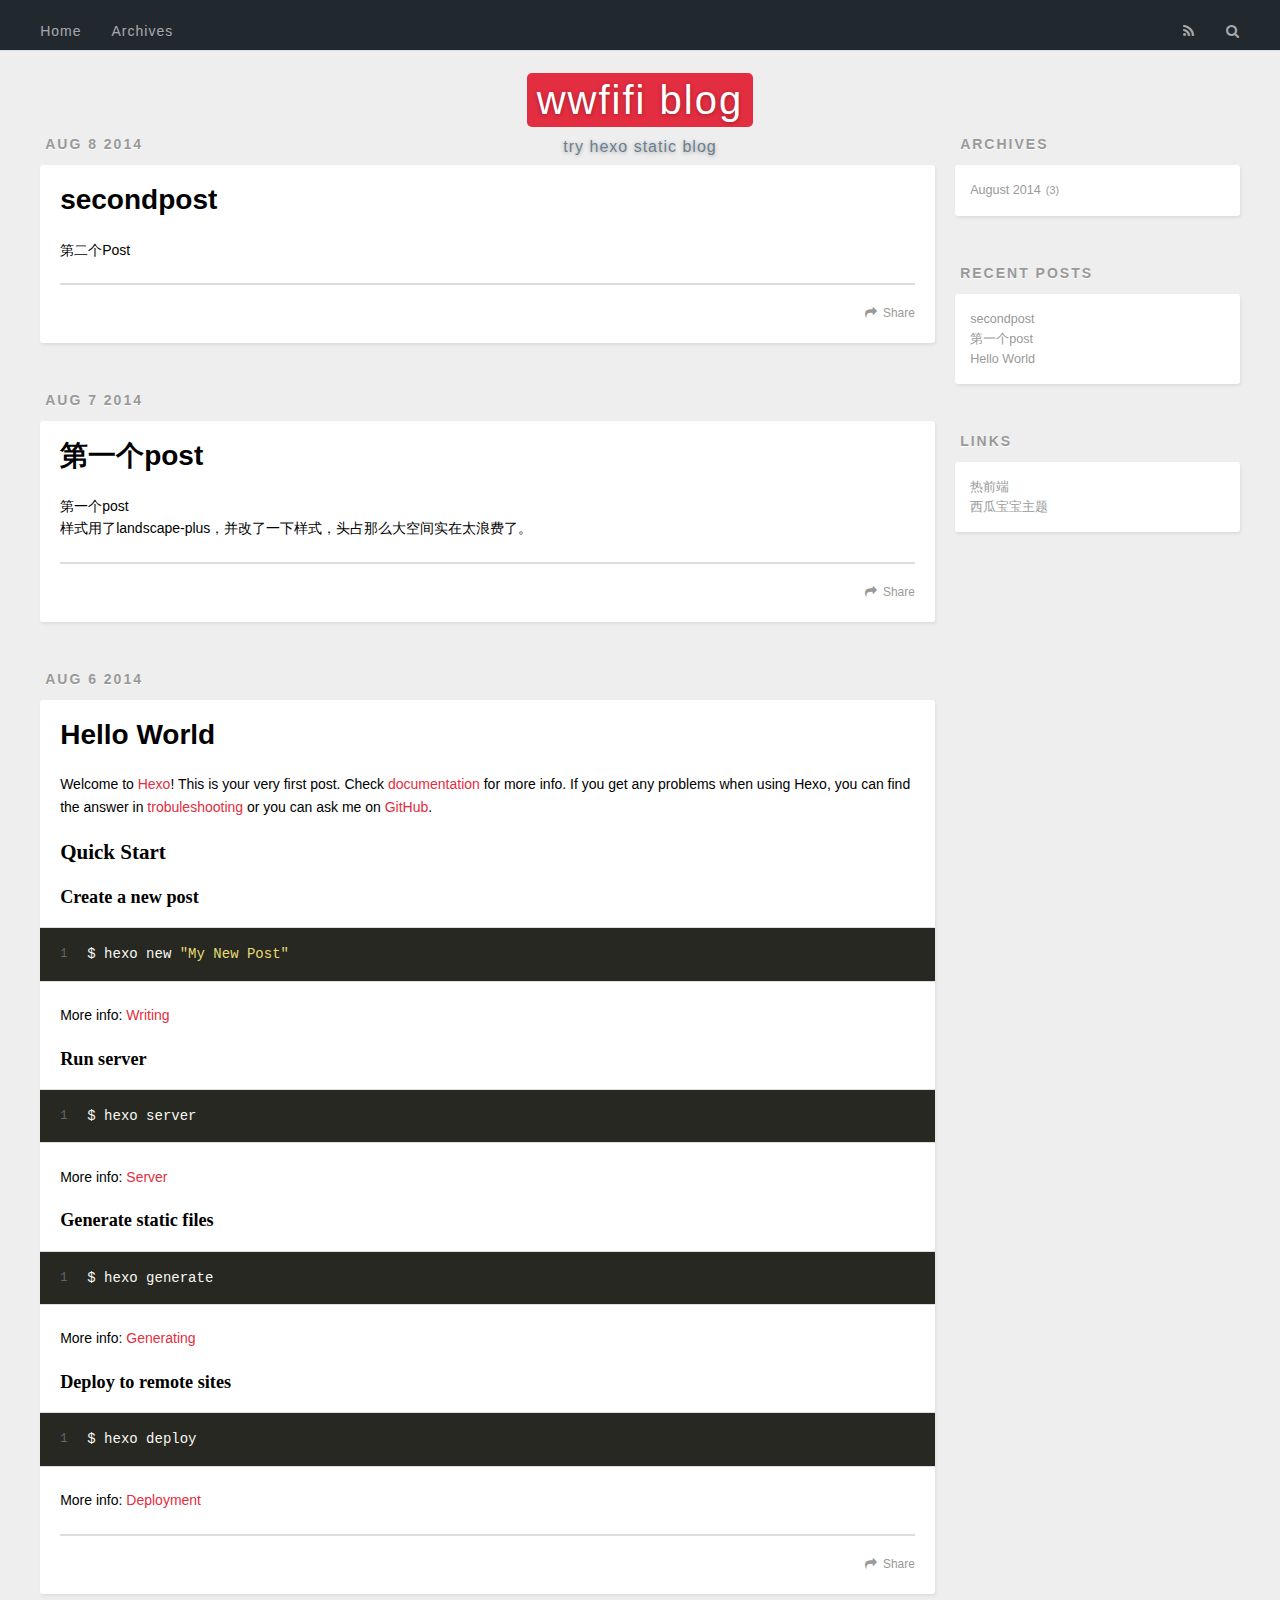
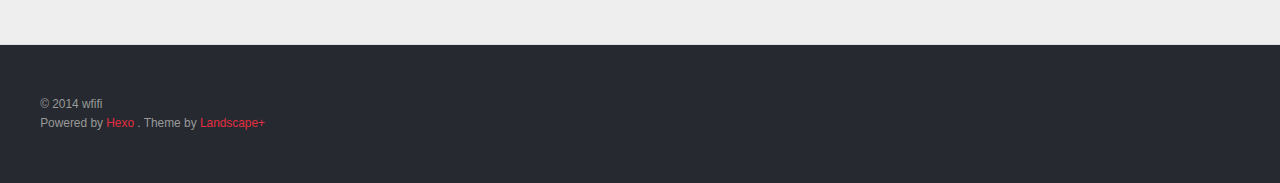
<file: index.html>
<!DOCTYPE html>
<html>
<head>
  <meta charset="utf-8">
  
  <title>wwfifi blog</title>
  <meta name="viewport" content="width=device-width, initial-scale=1, maximum-scale=1">
  <meta name="description">
<meta property="og:type" content="website">
<meta property="og:title" content="wwfifi blog">
<meta property="og:url" content="http://wwfifi.coding.io/">
<meta property="og:site_name" content="wwfifi blog">
<meta property="og:description">
<meta name="twitter:card" content="summary">
<meta name="twitter:title" content="wwfifi blog">
<meta name="twitter:description">

  
    <link rel="alternative" href="/atom.xml" title="wwfifi blog" type="application/atom+xml">
  
  
    <link rel="icon" href="/favicon.png">
  
  <link rel="stylesheet" href="/css/style.css" type="text/css">

  <!--[if lt IE 9]><script src="//cdnjs.cloudflare.com/ajax/libs/html5shiv/3.7/html5shiv.min.js"></script><![endif]-->
  
</head>
<body>
  <div id="container">
    <div id="wrap">
      <header id="header">
  <div id="banner"></div>
  <div id="header-outer" class="outer">
    <div id="header-title" class="inner">
      <h1 id="logo-wrap">
        <a href="/" id="logo">wwfifi blog</a>
      </h1>
      
        <h2 id="subtitle-wrap">
          <a href="/" id="subtitle">try hexo static blog</a>
        </h2>
      
    </div>
    <div id="header-inner" class="inner">
      <nav id="main-nav">
        <a id="main-nav-toggle" class="nav-icon"></a>
        
          <a class="main-nav-link" href="/">Home</a>
        
          <a class="main-nav-link" href="/archives">Archives</a>
        
      </nav>
      <nav id="sub-nav">
        
          <a id="nav-rss-link" class="nav-icon" href="/atom.xml" title="RSS Feed"></a>
        
        <a id="nav-search-btn" class="nav-icon" title="Search"></a>
      </nav>
      <div id="search-form-wrap">
        <form action="http://www.baidu.com/baidu" method="get" accept-charset="utf-8" class="search-form">
          <input type="search" name="word" maxlength="20" class="search-form-input" placeholder="Search">
          <input type="submit" value="" class="search-form-submit">
          <input name=tn type=hidden value="bds">
          <input name=cl type=hidden value="3">
          <input name=ct type=hidden value="2097152">
          <input type="hidden" name="si" value="wwfifi.coding.io">
        </form>
      </div>
    </div>
  </div>
</header>
      <div class="outer">
        <section id="main">
  
    <article id="post-secondpost" class="article article-type-post" itemscope itemprop="blogPost">
  <div class="article-meta">
    <a href="/2014/08/08/secondpost/" class="article-date">
  <time datetime="2014-08-07T21:00:59.000Z" itemprop="datePublished">Aug 8 2014</time>
</a>
    
  </div>
  <div class="article-inner">
    
    
      <header class="article-header">
        
  
    <h1 itemprop="name">
      <a class="article-title" href="/2014/08/08/secondpost/">secondpost</a>
    </h1>
  

      </header>
    
    <div class="article-entry" itemprop="articleBody">
      
        <p>第二个Post</p>

      
    </div>
    <footer class="article-footer">
      <a data-url="http://wwfifi.coding.io/2014/08/08/secondpost/" data-id="pi3urredztdsan85" class="article-share-link">Share</a>
      
      
    </footer>
  </div>
  
</article>


  
    <article id="post-firstpost" class="article article-type-post" itemscope itemprop="blogPost">
  <div class="article-meta">
    <a href="/2014/08/07/firstpost/" class="article-date">
  <time datetime="2014-08-07T01:50:42.000Z" itemprop="datePublished">Aug 7 2014</time>
</a>
    
  </div>
  <div class="article-inner">
    
    
      <header class="article-header">
        
  
    <h1 itemprop="name">
      <a class="article-title" href="/2014/08/07/firstpost/">第一个post</a>
    </h1>
  

      </header>
    
    <div class="article-entry" itemprop="articleBody">
      
        <p>第一个post<br>样式用了landscape-plus，并改了一下样式，头占那么大空间实在太浪费了。</p>

      
    </div>
    <footer class="article-footer">
      <a data-url="http://wwfifi.coding.io/2014/08/07/firstpost/" data-id="46ukob5ds7pp75xa" class="article-share-link">Share</a>
      
      
    </footer>
  </div>
  
</article>


  
    <article id="post-hello-world" class="article article-type-post" itemscope itemprop="blogPost">
  <div class="article-meta">
    <a href="/2014/08/06/hello-world/" class="article-date">
  <time datetime="2014-08-06T09:49:52.000Z" itemprop="datePublished">Aug 6 2014</time>
</a>
    
  </div>
  <div class="article-inner">
    
    
      <header class="article-header">
        
  
    <h1 itemprop="name">
      <a class="article-title" href="/2014/08/06/hello-world/">Hello World</a>
    </h1>
  

      </header>
    
    <div class="article-entry" itemprop="articleBody">
      
        <p>Welcome to <a href="http://hexo.io/" target="_blank" rel="external">Hexo</a>! This is your very first post. Check <a href="http://hexo.io/docs/" target="_blank" rel="external">documentation</a> for more info. If you get any problems when using Hexo, you can find the answer in <a href="http://hexo.io/docs/troubleshooting.html" target="_blank" rel="external">trobuleshooting</a> or you can ask me on <a href="https://github.com/hexojs/hexo/issues" target="_blank" rel="external">GitHub</a>.</p>
<h2 id="Quick_Start">Quick Start</h2>
<h3 id="Create_a_new_post">Create a new post</h3>
<figure class="highlight bash"><table><tr><td class="gutter"><pre><div class="line">1</div></pre></td><td class="code"><pre><div class="line">$ hexo new <span class="string">"My New Post"</span></div></pre></td></tr></table></figure>

<p>More info: <a href="http://hexo.io/docs/writing.html" target="_blank" rel="external">Writing</a></p>
<h3 id="Run_server">Run server</h3>
<figure class="highlight bash"><table><tr><td class="gutter"><pre><div class="line">1</div></pre></td><td class="code"><pre><div class="line">$ hexo server</div></pre></td></tr></table></figure>

<p>More info: <a href="http://hexo.io/docs/server.html" target="_blank" rel="external">Server</a></p>
<h3 id="Generate_static_files">Generate static files</h3>
<figure class="highlight bash"><table><tr><td class="gutter"><pre><div class="line">1</div></pre></td><td class="code"><pre><div class="line">$ hexo generate</div></pre></td></tr></table></figure>

<p>More info: <a href="http://hexo.io/docs/generating.html" target="_blank" rel="external">Generating</a></p>
<h3 id="Deploy_to_remote_sites">Deploy to remote sites</h3>
<figure class="highlight bash"><table><tr><td class="gutter"><pre><div class="line">1</div></pre></td><td class="code"><pre><div class="line">$ hexo deploy</div></pre></td></tr></table></figure>

<p>More info: <a href="http://hexo.io/docs/deployment.html" target="_blank" rel="external">Deployment</a></p>

      
    </div>
    <footer class="article-footer">
      <a data-url="http://wwfifi.coding.io/2014/08/06/hello-world/" data-id="ftvo5tj9j6zwo67u" class="article-share-link">Share</a>
      
      
    </footer>
  </div>
  
</article>


  
  
</section>
        
          <aside id="sidebar">
  
    
  
    
  
    
  
    
  <div class="widget-wrap">
    <h3 class="widget-title">Archives</h3>
    <div class="widget">
      <ul class="archive-list"><li class="archive-list-item"><a class="archive-list-link" href="/archives/2014/08">August 2014</a><span class="archive-list-count">3</span></li></ul>
    </div>
  </div>

  
    
  <div class="widget-wrap">
    <h3 class="widget-title">Recent Posts</h3>
    <div class="widget">
      <ul>
        
          <li>
            <a href="/2014/08/08/secondpost/">secondpost</a>
          </li>
        
          <li>
            <a href="/2014/08/07/firstpost/">第一个post</a>
          </li>
        
          <li>
            <a href="/2014/08/06/hello-world/">Hello World</a>
          </li>
        
      </ul>
    </div>
  </div>

  
    
  <div class="widget-wrap">
    <h3 class="widget-title">Links</h3>
    <div class="widget">
      <ul>
        
          <li>
            <a href="http://reqianduan.com" target="_blank">热前端</a>
          </li>
        
          <li>
            <a href="http://themes.xiguabaobao.com" target="_blank">西瓜宝宝主题</a>
          </li>
        
      </ul>
    </div>
  </div>

  
</aside>
        
      </div>
      <footer id="footer">
  
  <div class="outer">
    <div id="footer-info" class="inner">
      &copy; 2014 wfifi<br>
      Powered by <a href="http://zespia.tw/hexo/" target="_blank">Hexo</a>
      .
      Theme by <a href="https://github.com/xiangming/landscape-plus" target="_blank">Landscape+</a>
    </div>
  </div>
</footer>
    </div>
    <nav id="mobile-nav">
  
    <a href="/" class="mobile-nav-link">Home</a>
  
    <a href="/archives" class="mobile-nav-link">Archives</a>
  
</nav>
    

<script src="//cdnjs.cloudflare.com/ajax/libs/jquery/2.1.1/jquery.min.js"></script>



<script src="/js/script.js" type="text/javascript"></script>

  </div>
</body>
</html>
</file>
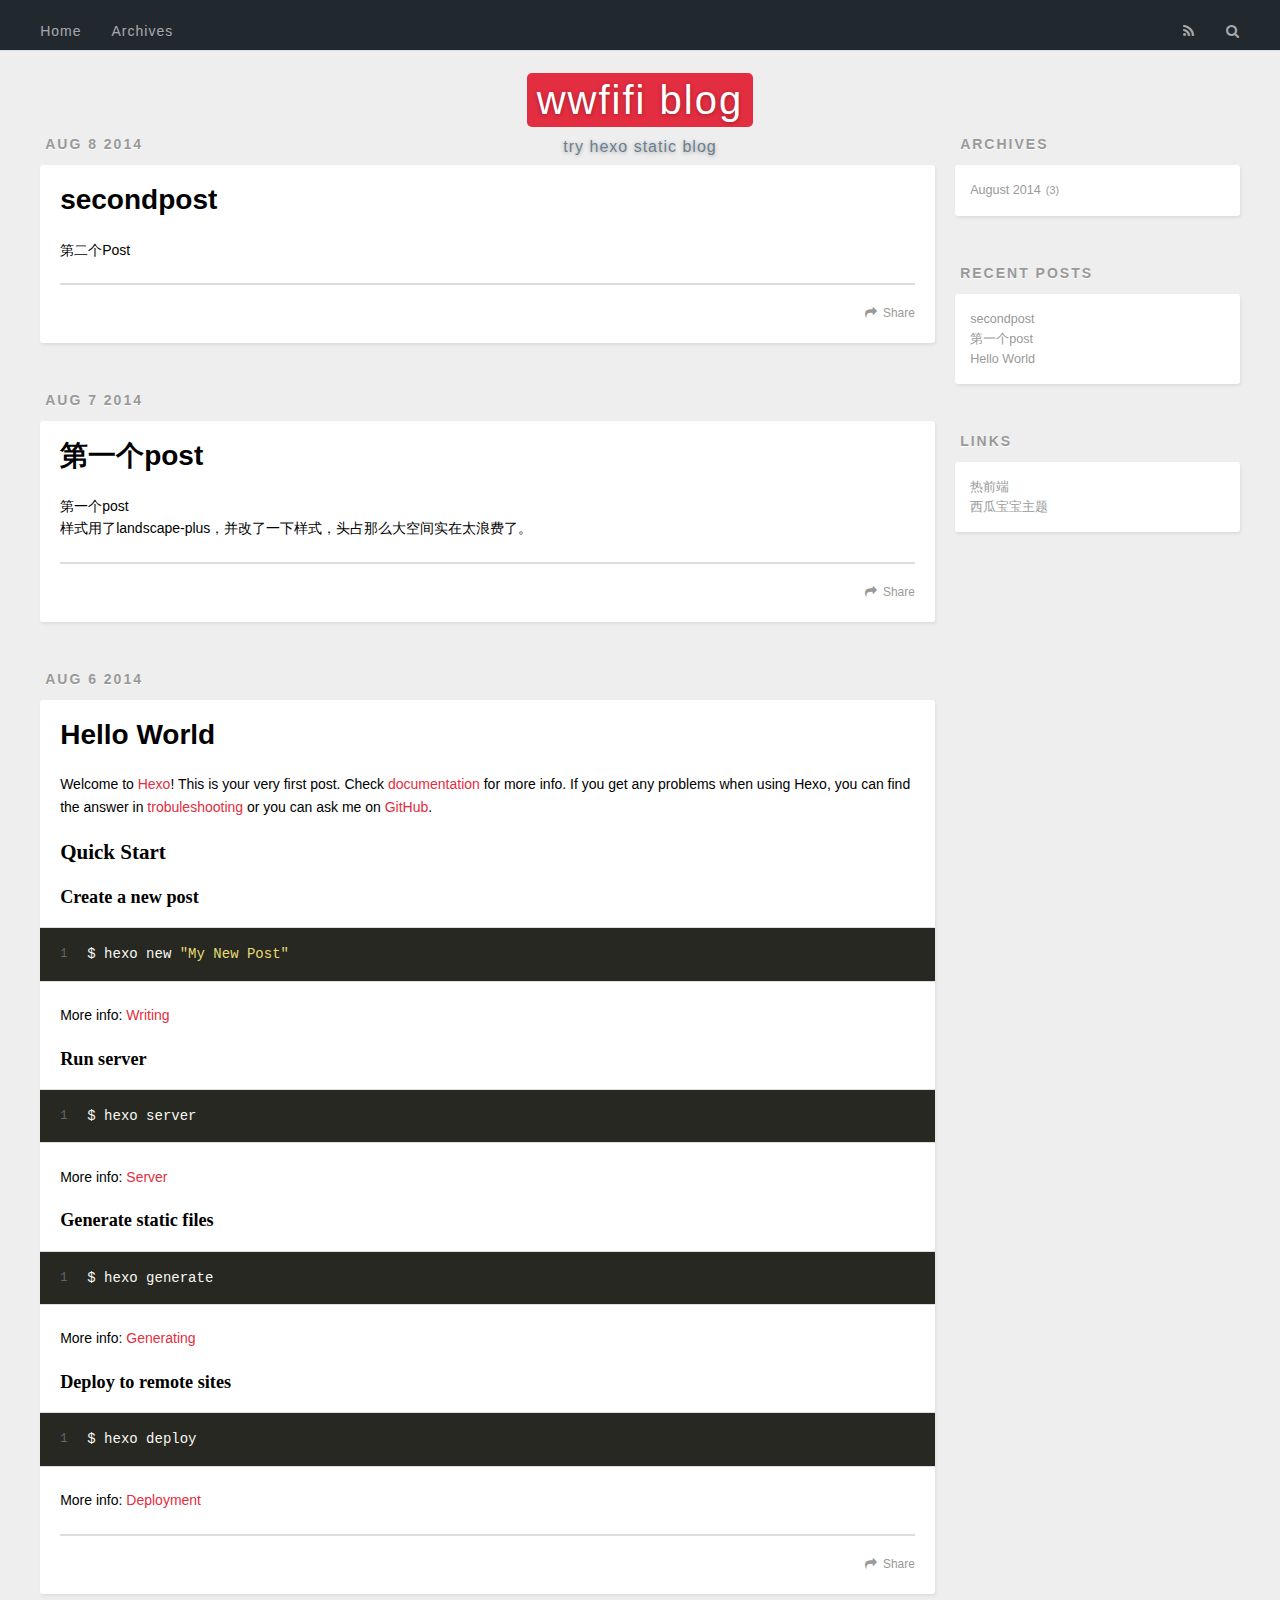
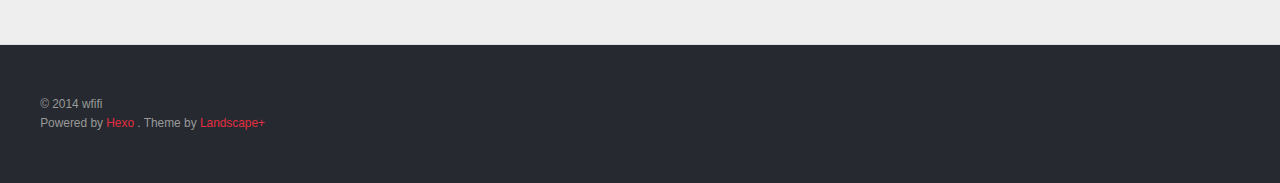
<file: archives/index.html>
<!DOCTYPE html>
<html>
<head>
  <meta charset="utf-8">
  
  <title>Archives | wwfifi blog</title>
  <meta name="viewport" content="width=device-width, initial-scale=1, maximum-scale=1">
  <meta name="description">
<meta property="og:type" content="website">
<meta property="og:title" content="wwfifi blog">
<meta property="og:url" content="http://wwfifi.coding.io/archives/">
<meta property="og:site_name" content="wwfifi blog">
<meta property="og:description">
<meta name="twitter:card" content="summary">
<meta name="twitter:title" content="wwfifi blog">
<meta name="twitter:description">

  
    <link rel="alternative" href="/atom.xml" title="wwfifi blog" type="application/atom+xml">
  
  
    <link rel="icon" href="/favicon.png">
  
  <link rel="stylesheet" href="/css/style.css" type="text/css">

  <!--[if lt IE 9]><script src="//cdnjs.cloudflare.com/ajax/libs/html5shiv/3.7/html5shiv.min.js"></script><![endif]-->
  
</head>
<body>
  <div id="container">
    <div id="wrap">
      <header id="header">
  <div id="banner"></div>
  <div id="header-outer" class="outer">
    <div id="header-title" class="inner">
      <h1 id="logo-wrap">
        <a href="/" id="logo">wwfifi blog</a>
      </h1>
      
        <h2 id="subtitle-wrap">
          <a href="/" id="subtitle">try hexo static blog</a>
        </h2>
      
    </div>
    <div id="header-inner" class="inner">
      <nav id="main-nav">
        <a id="main-nav-toggle" class="nav-icon"></a>
        
          <a class="main-nav-link" href="/">Home</a>
        
          <a class="main-nav-link" href="/archives">Archives</a>
        
      </nav>
      <nav id="sub-nav">
        
          <a id="nav-rss-link" class="nav-icon" href="/atom.xml" title="RSS Feed"></a>
        
        <a id="nav-search-btn" class="nav-icon" title="Search"></a>
      </nav>
      <div id="search-form-wrap">
        <form action="http://www.baidu.com/baidu" method="get" accept-charset="utf-8" class="search-form">
          <input type="search" name="word" maxlength="20" class="search-form-input" placeholder="Search">
          <input type="submit" value="" class="search-form-submit">
          <input name=tn type=hidden value="bds">
          <input name=cl type=hidden value="3">
          <input name=ct type=hidden value="2097152">
          <input type="hidden" name="si" value="wwfifi.coding.io">
        </form>
      </div>
    </div>
  </div>
</header>
      <div class="outer">
        <section id="main">
  
    <article id="post-secondpost" class="article article-type-post" itemscope itemprop="blogPost">
  <div class="article-meta">
    <a href="/2014/08/08/secondpost/" class="article-date">
  <time datetime="2014-08-07T21:00:59.000Z" itemprop="datePublished">Aug 8 2014</time>
</a>
    
  </div>
  <div class="article-inner">
    
    
      <header class="article-header">
        
  
    <h1 itemprop="name">
      <a class="article-title" href="/2014/08/08/secondpost/">secondpost</a>
    </h1>
  

      </header>
    
    <div class="article-entry" itemprop="articleBody">
      
        <p>第二个Post</p>

      
    </div>
    <footer class="article-footer">
      <a data-url="http://wwfifi.coding.io/2014/08/08/secondpost/" data-id="pi3urredztdsan85" class="article-share-link">Share</a>
      
      
    </footer>
  </div>
  
</article>


  
    <article id="post-firstpost" class="article article-type-post" itemscope itemprop="blogPost">
  <div class="article-meta">
    <a href="/2014/08/07/firstpost/" class="article-date">
  <time datetime="2014-08-07T01:50:42.000Z" itemprop="datePublished">Aug 7 2014</time>
</a>
    
  </div>
  <div class="article-inner">
    
    
      <header class="article-header">
        
  
    <h1 itemprop="name">
      <a class="article-title" href="/2014/08/07/firstpost/">第一个post</a>
    </h1>
  

      </header>
    
    <div class="article-entry" itemprop="articleBody">
      
        <p>第一个post<br>样式用了landscape-plus，并改了一下样式，头占那么大空间实在太浪费了。</p>

      
    </div>
    <footer class="article-footer">
      <a data-url="http://wwfifi.coding.io/2014/08/07/firstpost/" data-id="46ukob5ds7pp75xa" class="article-share-link">Share</a>
      
      
    </footer>
  </div>
  
</article>


  
    <article id="post-hello-world" class="article article-type-post" itemscope itemprop="blogPost">
  <div class="article-meta">
    <a href="/2014/08/06/hello-world/" class="article-date">
  <time datetime="2014-08-06T09:49:52.000Z" itemprop="datePublished">Aug 6 2014</time>
</a>
    
  </div>
  <div class="article-inner">
    
    
      <header class="article-header">
        
  
    <h1 itemprop="name">
      <a class="article-title" href="/2014/08/06/hello-world/">Hello World</a>
    </h1>
  

      </header>
    
    <div class="article-entry" itemprop="articleBody">
      
        <p>Welcome to <a href="http://hexo.io/" target="_blank" rel="external">Hexo</a>! This is your very first post. Check <a href="http://hexo.io/docs/" target="_blank" rel="external">documentation</a> for more info. If you get any problems when using Hexo, you can find the answer in <a href="http://hexo.io/docs/troubleshooting.html" target="_blank" rel="external">trobuleshooting</a> or you can ask me on <a href="https://github.com/hexojs/hexo/issues" target="_blank" rel="external">GitHub</a>.</p>
<h2 id="Quick_Start">Quick Start</h2>
<h3 id="Create_a_new_post">Create a new post</h3>
<figure class="highlight bash"><table><tr><td class="gutter"><pre><div class="line">1</div></pre></td><td class="code"><pre><div class="line">$ hexo new <span class="string">"My New Post"</span></div></pre></td></tr></table></figure>

<p>More info: <a href="http://hexo.io/docs/writing.html" target="_blank" rel="external">Writing</a></p>
<h3 id="Run_server">Run server</h3>
<figure class="highlight bash"><table><tr><td class="gutter"><pre><div class="line">1</div></pre></td><td class="code"><pre><div class="line">$ hexo server</div></pre></td></tr></table></figure>

<p>More info: <a href="http://hexo.io/docs/server.html" target="_blank" rel="external">Server</a></p>
<h3 id="Generate_static_files">Generate static files</h3>
<figure class="highlight bash"><table><tr><td class="gutter"><pre><div class="line">1</div></pre></td><td class="code"><pre><div class="line">$ hexo generate</div></pre></td></tr></table></figure>

<p>More info: <a href="http://hexo.io/docs/generating.html" target="_blank" rel="external">Generating</a></p>
<h3 id="Deploy_to_remote_sites">Deploy to remote sites</h3>
<figure class="highlight bash"><table><tr><td class="gutter"><pre><div class="line">1</div></pre></td><td class="code"><pre><div class="line">$ hexo deploy</div></pre></td></tr></table></figure>

<p>More info: <a href="http://hexo.io/docs/deployment.html" target="_blank" rel="external">Deployment</a></p>

      
    </div>
    <footer class="article-footer">
      <a data-url="http://wwfifi.coding.io/2014/08/06/hello-world/" data-id="ftvo5tj9j6zwo67u" class="article-share-link">Share</a>
      
      
    </footer>
  </div>
  
</article>


  
  
</section>
        
          <aside id="sidebar">
  
    
  
    
  
    
  
    
  <div class="widget-wrap">
    <h3 class="widget-title">Archives</h3>
    <div class="widget">
      <ul class="archive-list"><li class="archive-list-item"><a class="archive-list-link" href="/archives/2014/08">August 2014</a><span class="archive-list-count">3</span></li></ul>
    </div>
  </div>

  
    
  <div class="widget-wrap">
    <h3 class="widget-title">Recent Posts</h3>
    <div class="widget">
      <ul>
        
          <li>
            <a href="/2014/08/08/secondpost/">secondpost</a>
          </li>
        
          <li>
            <a href="/2014/08/07/firstpost/">第一个post</a>
          </li>
        
          <li>
            <a href="/2014/08/06/hello-world/">Hello World</a>
          </li>
        
      </ul>
    </div>
  </div>

  
    
  <div class="widget-wrap">
    <h3 class="widget-title">Links</h3>
    <div class="widget">
      <ul>
        
          <li>
            <a href="http://reqianduan.com" target="_blank">热前端</a>
          </li>
        
          <li>
            <a href="http://themes.xiguabaobao.com" target="_blank">西瓜宝宝主题</a>
          </li>
        
      </ul>
    </div>
  </div>

  
</aside>
        
      </div>
      <footer id="footer">
  
  <div class="outer">
    <div id="footer-info" class="inner">
      &copy; 2014 wfifi<br>
      Powered by <a href="http://zespia.tw/hexo/" target="_blank">Hexo</a>
      .
      Theme by <a href="https://github.com/xiangming/landscape-plus" target="_blank">Landscape+</a>
    </div>
  </div>
</footer>
    </div>
    <nav id="mobile-nav">
  
    <a href="/" class="mobile-nav-link">Home</a>
  
    <a href="/archives" class="mobile-nav-link">Archives</a>
  
</nav>
    

<script src="//cdnjs.cloudflare.com/ajax/libs/jquery/2.1.1/jquery.min.js"></script>



<script src="/js/script.js" type="text/javascript"></script>

  </div>
</body>
</html>
</file>
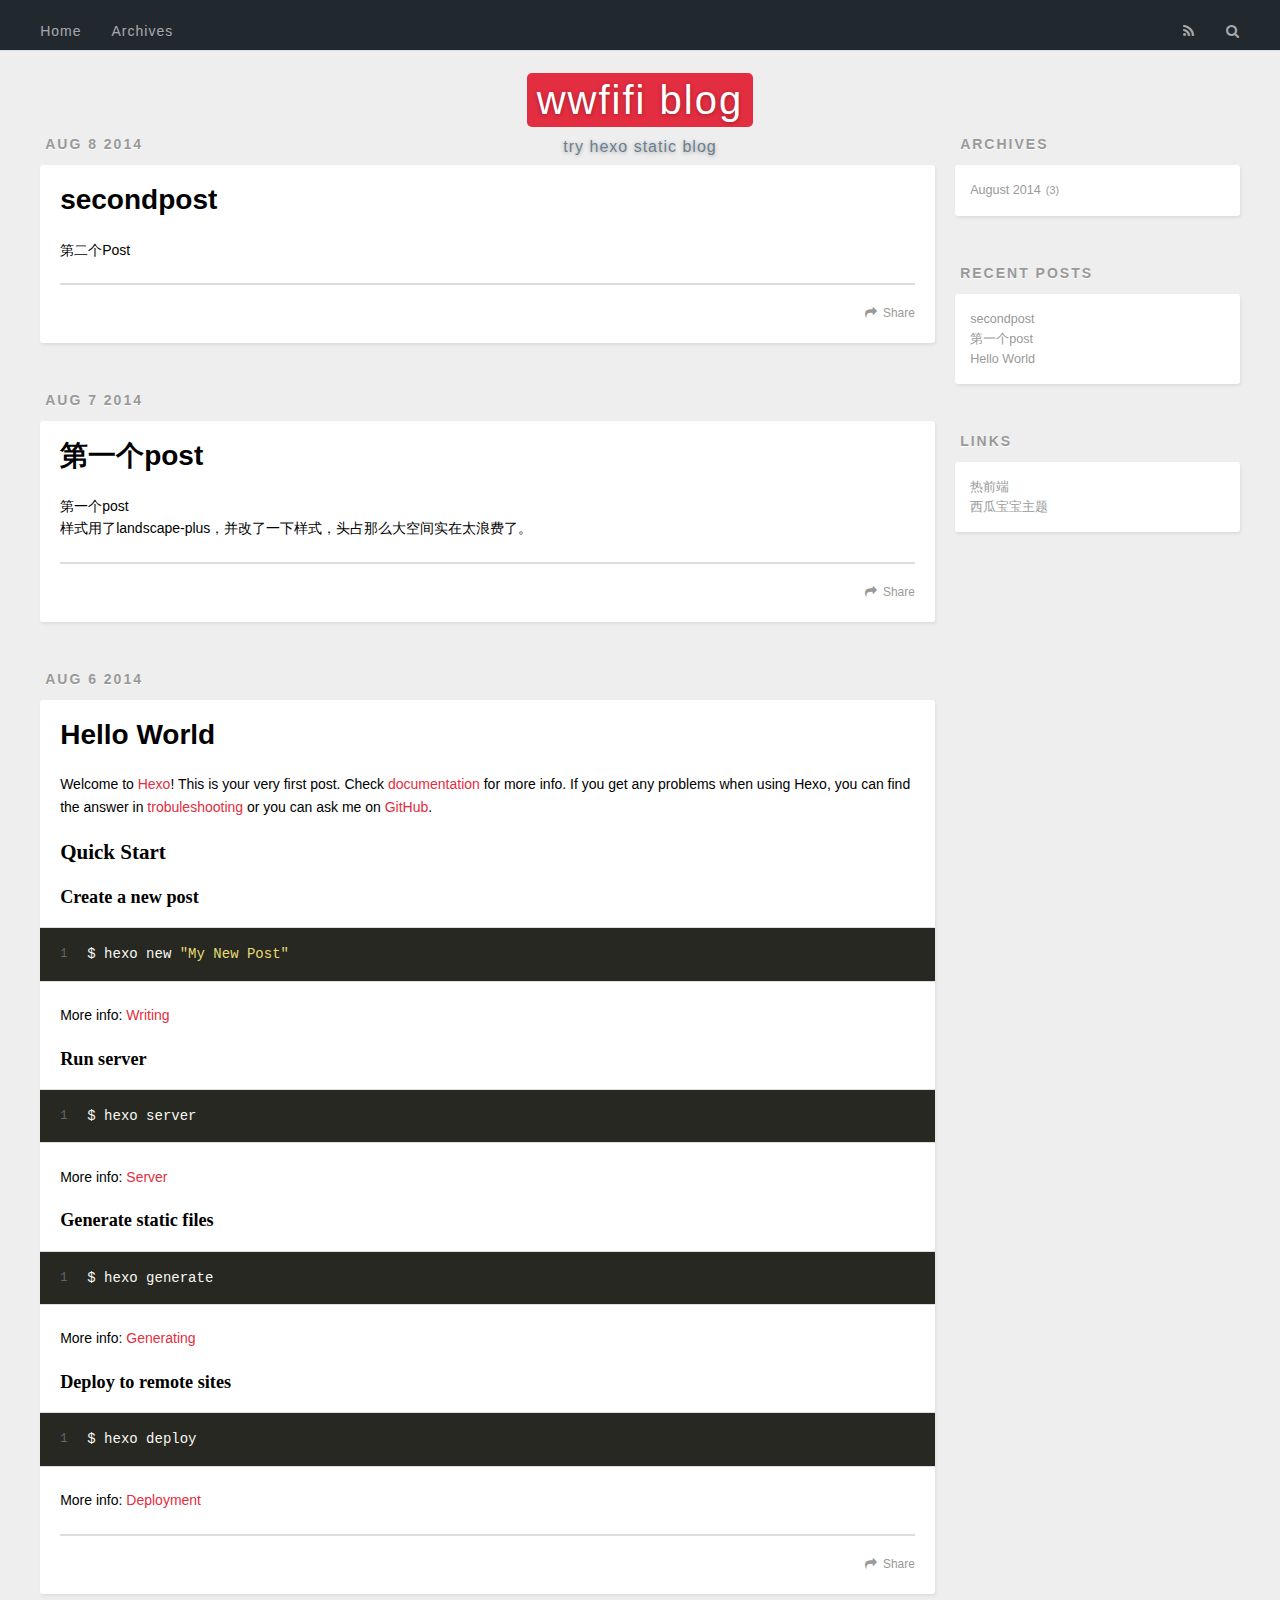
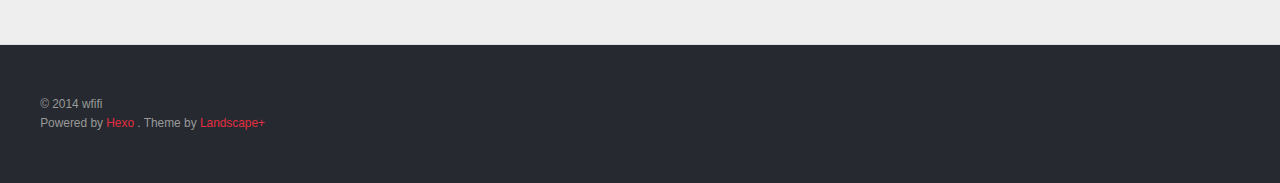
<file: archives/2014/index.html>
<!DOCTYPE html>
<html>
<head>
  <meta charset="utf-8">
  
  <title>Archives: 2014 | wwfifi blog</title>
  <meta name="viewport" content="width=device-width, initial-scale=1, maximum-scale=1">
  <meta name="description">
<meta property="og:type" content="website">
<meta property="og:title" content="wwfifi blog">
<meta property="og:url" content="http://wwfifi.coding.io/archives/2014/">
<meta property="og:site_name" content="wwfifi blog">
<meta property="og:description">
<meta name="twitter:card" content="summary">
<meta name="twitter:title" content="wwfifi blog">
<meta name="twitter:description">

  
    <link rel="alternative" href="/atom.xml" title="wwfifi blog" type="application/atom+xml">
  
  
    <link rel="icon" href="/favicon.png">
  
  <link rel="stylesheet" href="/css/style.css" type="text/css">

  <!--[if lt IE 9]><script src="//cdnjs.cloudflare.com/ajax/libs/html5shiv/3.7/html5shiv.min.js"></script><![endif]-->
  
</head>
<body>
  <div id="container">
    <div id="wrap">
      <header id="header">
  <div id="banner"></div>
  <div id="header-outer" class="outer">
    <div id="header-title" class="inner">
      <h1 id="logo-wrap">
        <a href="/" id="logo">wwfifi blog</a>
      </h1>
      
        <h2 id="subtitle-wrap">
          <a href="/" id="subtitle">try hexo static blog</a>
        </h2>
      
    </div>
    <div id="header-inner" class="inner">
      <nav id="main-nav">
        <a id="main-nav-toggle" class="nav-icon"></a>
        
          <a class="main-nav-link" href="/">Home</a>
        
          <a class="main-nav-link" href="/archives">Archives</a>
        
      </nav>
      <nav id="sub-nav">
        
          <a id="nav-rss-link" class="nav-icon" href="/atom.xml" title="RSS Feed"></a>
        
        <a id="nav-search-btn" class="nav-icon" title="Search"></a>
      </nav>
      <div id="search-form-wrap">
        <form action="http://www.baidu.com/baidu" method="get" accept-charset="utf-8" class="search-form">
          <input type="search" name="word" maxlength="20" class="search-form-input" placeholder="Search">
          <input type="submit" value="" class="search-form-submit">
          <input name=tn type=hidden value="bds">
          <input name=cl type=hidden value="3">
          <input name=ct type=hidden value="2097152">
          <input type="hidden" name="si" value="wwfifi.coding.io">
        </form>
      </div>
    </div>
  </div>
</header>
      <div class="outer">
        <section id="main">
  
    <article id="post-secondpost" class="article article-type-post" itemscope itemprop="blogPost">
  <div class="article-meta">
    <a href="/2014/08/08/secondpost/" class="article-date">
  <time datetime="2014-08-07T21:00:59.000Z" itemprop="datePublished">Aug 8 2014</time>
</a>
    
  </div>
  <div class="article-inner">
    
    
      <header class="article-header">
        
  
    <h1 itemprop="name">
      <a class="article-title" href="/2014/08/08/secondpost/">secondpost</a>
    </h1>
  

      </header>
    
    <div class="article-entry" itemprop="articleBody">
      
        <p>第二个Post</p>

      
    </div>
    <footer class="article-footer">
      <a data-url="http://wwfifi.coding.io/2014/08/08/secondpost/" data-id="pi3urredztdsan85" class="article-share-link">Share</a>
      
      
    </footer>
  </div>
  
</article>


  
    <article id="post-firstpost" class="article article-type-post" itemscope itemprop="blogPost">
  <div class="article-meta">
    <a href="/2014/08/07/firstpost/" class="article-date">
  <time datetime="2014-08-07T01:50:42.000Z" itemprop="datePublished">Aug 7 2014</time>
</a>
    
  </div>
  <div class="article-inner">
    
    
      <header class="article-header">
        
  
    <h1 itemprop="name">
      <a class="article-title" href="/2014/08/07/firstpost/">第一个post</a>
    </h1>
  

      </header>
    
    <div class="article-entry" itemprop="articleBody">
      
        <p>第一个post<br>样式用了landscape-plus，并改了一下样式，头占那么大空间实在太浪费了。</p>

      
    </div>
    <footer class="article-footer">
      <a data-url="http://wwfifi.coding.io/2014/08/07/firstpost/" data-id="46ukob5ds7pp75xa" class="article-share-link">Share</a>
      
      
    </footer>
  </div>
  
</article>


  
    <article id="post-hello-world" class="article article-type-post" itemscope itemprop="blogPost">
  <div class="article-meta">
    <a href="/2014/08/06/hello-world/" class="article-date">
  <time datetime="2014-08-06T09:49:52.000Z" itemprop="datePublished">Aug 6 2014</time>
</a>
    
  </div>
  <div class="article-inner">
    
    
      <header class="article-header">
        
  
    <h1 itemprop="name">
      <a class="article-title" href="/2014/08/06/hello-world/">Hello World</a>
    </h1>
  

      </header>
    
    <div class="article-entry" itemprop="articleBody">
      
        <p>Welcome to <a href="http://hexo.io/" target="_blank" rel="external">Hexo</a>! This is your very first post. Check <a href="http://hexo.io/docs/" target="_blank" rel="external">documentation</a> for more info. If you get any problems when using Hexo, you can find the answer in <a href="http://hexo.io/docs/troubleshooting.html" target="_blank" rel="external">trobuleshooting</a> or you can ask me on <a href="https://github.com/hexojs/hexo/issues" target="_blank" rel="external">GitHub</a>.</p>
<h2 id="Quick_Start">Quick Start</h2>
<h3 id="Create_a_new_post">Create a new post</h3>
<figure class="highlight bash"><table><tr><td class="gutter"><pre><div class="line">1</div></pre></td><td class="code"><pre><div class="line">$ hexo new <span class="string">"My New Post"</span></div></pre></td></tr></table></figure>

<p>More info: <a href="http://hexo.io/docs/writing.html" target="_blank" rel="external">Writing</a></p>
<h3 id="Run_server">Run server</h3>
<figure class="highlight bash"><table><tr><td class="gutter"><pre><div class="line">1</div></pre></td><td class="code"><pre><div class="line">$ hexo server</div></pre></td></tr></table></figure>

<p>More info: <a href="http://hexo.io/docs/server.html" target="_blank" rel="external">Server</a></p>
<h3 id="Generate_static_files">Generate static files</h3>
<figure class="highlight bash"><table><tr><td class="gutter"><pre><div class="line">1</div></pre></td><td class="code"><pre><div class="line">$ hexo generate</div></pre></td></tr></table></figure>

<p>More info: <a href="http://hexo.io/docs/generating.html" target="_blank" rel="external">Generating</a></p>
<h3 id="Deploy_to_remote_sites">Deploy to remote sites</h3>
<figure class="highlight bash"><table><tr><td class="gutter"><pre><div class="line">1</div></pre></td><td class="code"><pre><div class="line">$ hexo deploy</div></pre></td></tr></table></figure>

<p>More info: <a href="http://hexo.io/docs/deployment.html" target="_blank" rel="external">Deployment</a></p>

      
    </div>
    <footer class="article-footer">
      <a data-url="http://wwfifi.coding.io/2014/08/06/hello-world/" data-id="ftvo5tj9j6zwo67u" class="article-share-link">Share</a>
      
      
    </footer>
  </div>
  
</article>


  
  
</section>
        
          <aside id="sidebar">
  
    
  
    
  
    
  
    
  <div class="widget-wrap">
    <h3 class="widget-title">Archives</h3>
    <div class="widget">
      <ul class="archive-list"><li class="archive-list-item"><a class="archive-list-link" href="/archives/2014/08">August 2014</a><span class="archive-list-count">3</span></li></ul>
    </div>
  </div>

  
    
  <div class="widget-wrap">
    <h3 class="widget-title">Recent Posts</h3>
    <div class="widget">
      <ul>
        
          <li>
            <a href="/2014/08/08/secondpost/">secondpost</a>
          </li>
        
          <li>
            <a href="/2014/08/07/firstpost/">第一个post</a>
          </li>
        
          <li>
            <a href="/2014/08/06/hello-world/">Hello World</a>
          </li>
        
      </ul>
    </div>
  </div>

  
    
  <div class="widget-wrap">
    <h3 class="widget-title">Links</h3>
    <div class="widget">
      <ul>
        
          <li>
            <a href="http://reqianduan.com" target="_blank">热前端</a>
          </li>
        
          <li>
            <a href="http://themes.xiguabaobao.com" target="_blank">西瓜宝宝主题</a>
          </li>
        
      </ul>
    </div>
  </div>

  
</aside>
        
      </div>
      <footer id="footer">
  
  <div class="outer">
    <div id="footer-info" class="inner">
      &copy; 2014 wfifi<br>
      Powered by <a href="http://zespia.tw/hexo/" target="_blank">Hexo</a>
      .
      Theme by <a href="https://github.com/xiangming/landscape-plus" target="_blank">Landscape+</a>
    </div>
  </div>
</footer>
    </div>
    <nav id="mobile-nav">
  
    <a href="/" class="mobile-nav-link">Home</a>
  
    <a href="/archives" class="mobile-nav-link">Archives</a>
  
</nav>
    

<script src="//cdnjs.cloudflare.com/ajax/libs/jquery/2.1.1/jquery.min.js"></script>



<script src="/js/script.js" type="text/javascript"></script>

  </div>
</body>
</html>
</file>
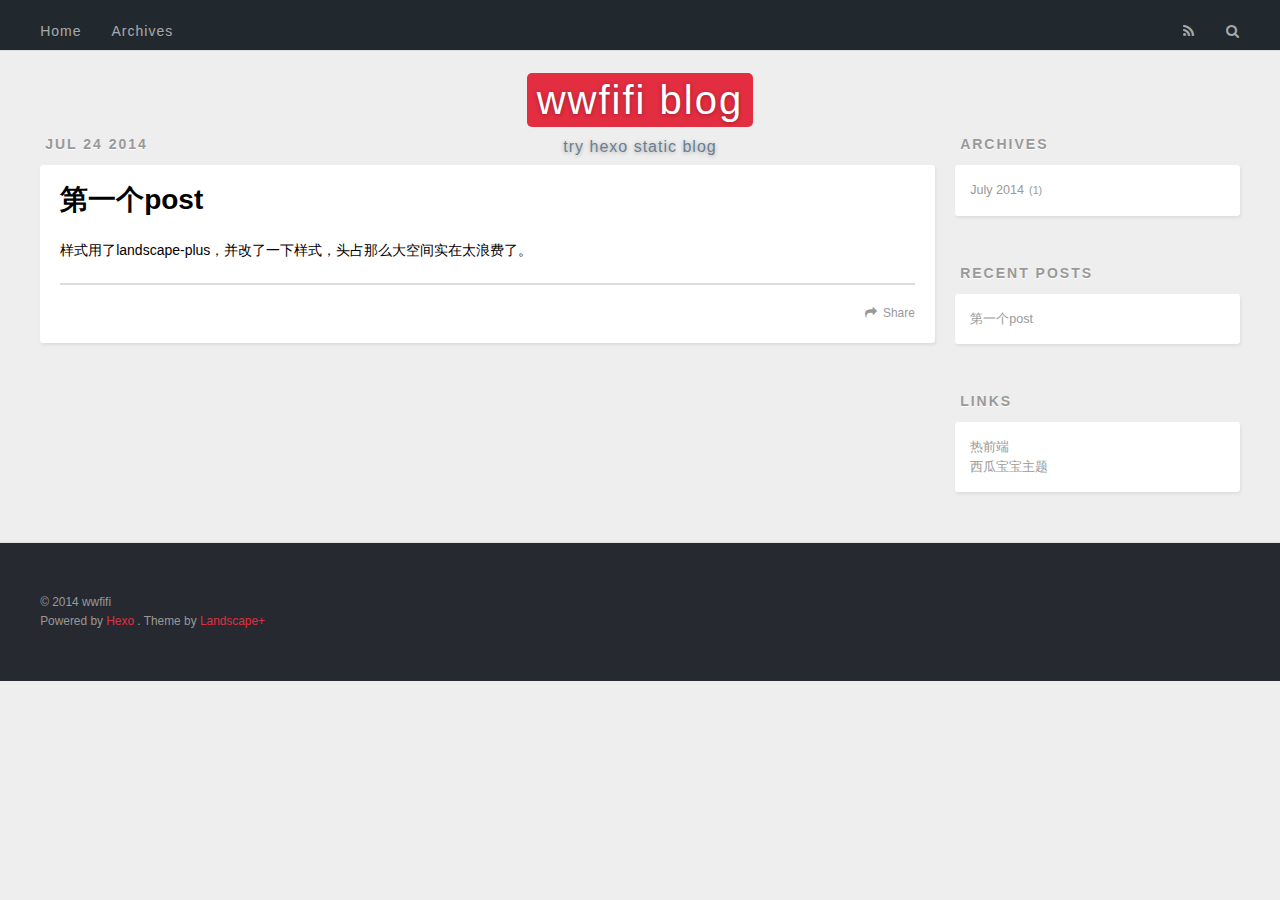
<file: archives/2014/07/index.html>
<!DOCTYPE html>
<html>
<head>
  <meta charset="utf-8">
  
  <title>Archives: 2014/7 | wwfifi blog</title>
  <meta name="viewport" content="width=device-width, initial-scale=1, maximum-scale=1">
  <meta name="description">
<meta property="og:type" content="website">
<meta property="og:title" content="wwfifi blog">
<meta property="og:url" content="http://yoursite.com/archives/2014/07/">
<meta property="og:site_name" content="wwfifi blog">
<meta property="og:description">
<meta name="twitter:card" content="summary">
<meta name="twitter:title" content="wwfifi blog">
<meta name="twitter:description">

  
    <link rel="alternative" href="/atom.xml" title="wwfifi blog" type="application/atom+xml">
  
  
    <link rel="icon" href="/favicon.png">
  
  <link rel="stylesheet" href="/css/style.css" type="text/css">

  <!--[if lt IE 9]><script src="//cdnjs.cloudflare.com/ajax/libs/html5shiv/3.7/html5shiv.min.js"></script><![endif]-->
  
</head>
<body>
  <div id="container">
    <div id="wrap">
      <header id="header">
  <div id="banner"></div>
  <div id="header-outer" class="outer">
    <div id="header-title" class="inner">
      <h1 id="logo-wrap">
        <a href="/" id="logo">wwfifi blog</a>
      </h1>
      
        <h2 id="subtitle-wrap">
          <a href="/" id="subtitle">try hexo static blog</a>
        </h2>
      
    </div>
    <div id="header-inner" class="inner">
      <nav id="main-nav">
        <a id="main-nav-toggle" class="nav-icon"></a>
        
          <a class="main-nav-link" href="/">Home</a>
        
          <a class="main-nav-link" href="/archives">Archives</a>
        
      </nav>
      <nav id="sub-nav">
        
          <a id="nav-rss-link" class="nav-icon" href="/atom.xml" title="RSS Feed"></a>
        
        <a id="nav-search-btn" class="nav-icon" title="Search"></a>
      </nav>
      <div id="search-form-wrap">
        <form action="http://www.baidu.com/baidu" method="get" accept-charset="utf-8" class="search-form">
          <input type="search" name="word" maxlength="20" class="search-form-input" placeholder="Search">
          <input type="submit" value="" class="search-form-submit">
          <input name=tn type=hidden value="bds">
          <input name=cl type=hidden value="3">
          <input name=ct type=hidden value="2097152">
          <input type="hidden" name="si" value="yoursite.com">
        </form>
      </div>
    </div>
  </div>
</header>
      <div class="outer">
        <section id="main">
  
    <article id="post-firstpost" class="article article-type-post" itemscope itemprop="blogPost">
  <div class="article-meta">
    <a href="/2014/07/24/firstpost/" class="article-date">
  <time datetime="2014-07-23T23:41:04.000Z" itemprop="datePublished">Jul 24 2014</time>
</a>
    
  </div>
  <div class="article-inner">
    
    
      <header class="article-header">
        
  
    <h1 itemprop="name">
      <a class="article-title" href="/2014/07/24/firstpost/">第一个post</a>
    </h1>
  

      </header>
    
    <div class="article-entry" itemprop="articleBody">
      
        <p>样式用了landscape-plus，并改了一下样式，头占那么大空间实在太浪费了。</p>

      
    </div>
    <footer class="article-footer">
      <a data-url="http://yoursite.com/2014/07/24/firstpost/" data-id="4ynx246kze7qie7z" class="article-share-link">Share</a>
      
      
    </footer>
  </div>
  
</article>


  
  
</section>
        
          <aside id="sidebar">
  
    
  
    
  
    
  
    
  <div class="widget-wrap">
    <h3 class="widget-title">Archives</h3>
    <div class="widget">
      <ul class="archive-list"><li class="archive-list-item"><a class="archive-list-link" href="/archives/2014/07">July 2014</a><span class="archive-list-count">1</span></li></ul>
    </div>
  </div>

  
    
  <div class="widget-wrap">
    <h3 class="widget-title">Recent Posts</h3>
    <div class="widget">
      <ul>
        
          <li>
            <a href="/2014/07/24/firstpost/">第一个post</a>
          </li>
        
      </ul>
    </div>
  </div>

  
    
  <div class="widget-wrap">
    <h3 class="widget-title">Links</h3>
    <div class="widget">
      <ul>
        
          <li>
            <a href="http://reqianduan.com" target="_blank">热前端</a>
          </li>
        
          <li>
            <a href="http://themes.xiguabaobao.com" target="_blank">西瓜宝宝主题</a>
          </li>
        
      </ul>
    </div>
  </div>

  
</aside>
        
      </div>
      <footer id="footer">
  
  <div class="outer">
    <div id="footer-info" class="inner">
      &copy; 2014 wwfifi<br>
      Powered by <a href="http://zespia.tw/hexo/" target="_blank">Hexo</a>
      .
      Theme by <a href="https://github.com/xiangming/landscape-plus" target="_blank">Landscape+</a>
    </div>
  </div>
</footer>
    </div>
    <nav id="mobile-nav">
  
    <a href="/" class="mobile-nav-link">Home</a>
  
    <a href="/archives" class="mobile-nav-link">Archives</a>
  
</nav>
    

<script src="//cdnjs.cloudflare.com/ajax/libs/jquery/2.1.1/jquery.min.js"></script>



<script src="/js/script.js" type="text/javascript"></script>

  </div>
</body>
</html>
</file>
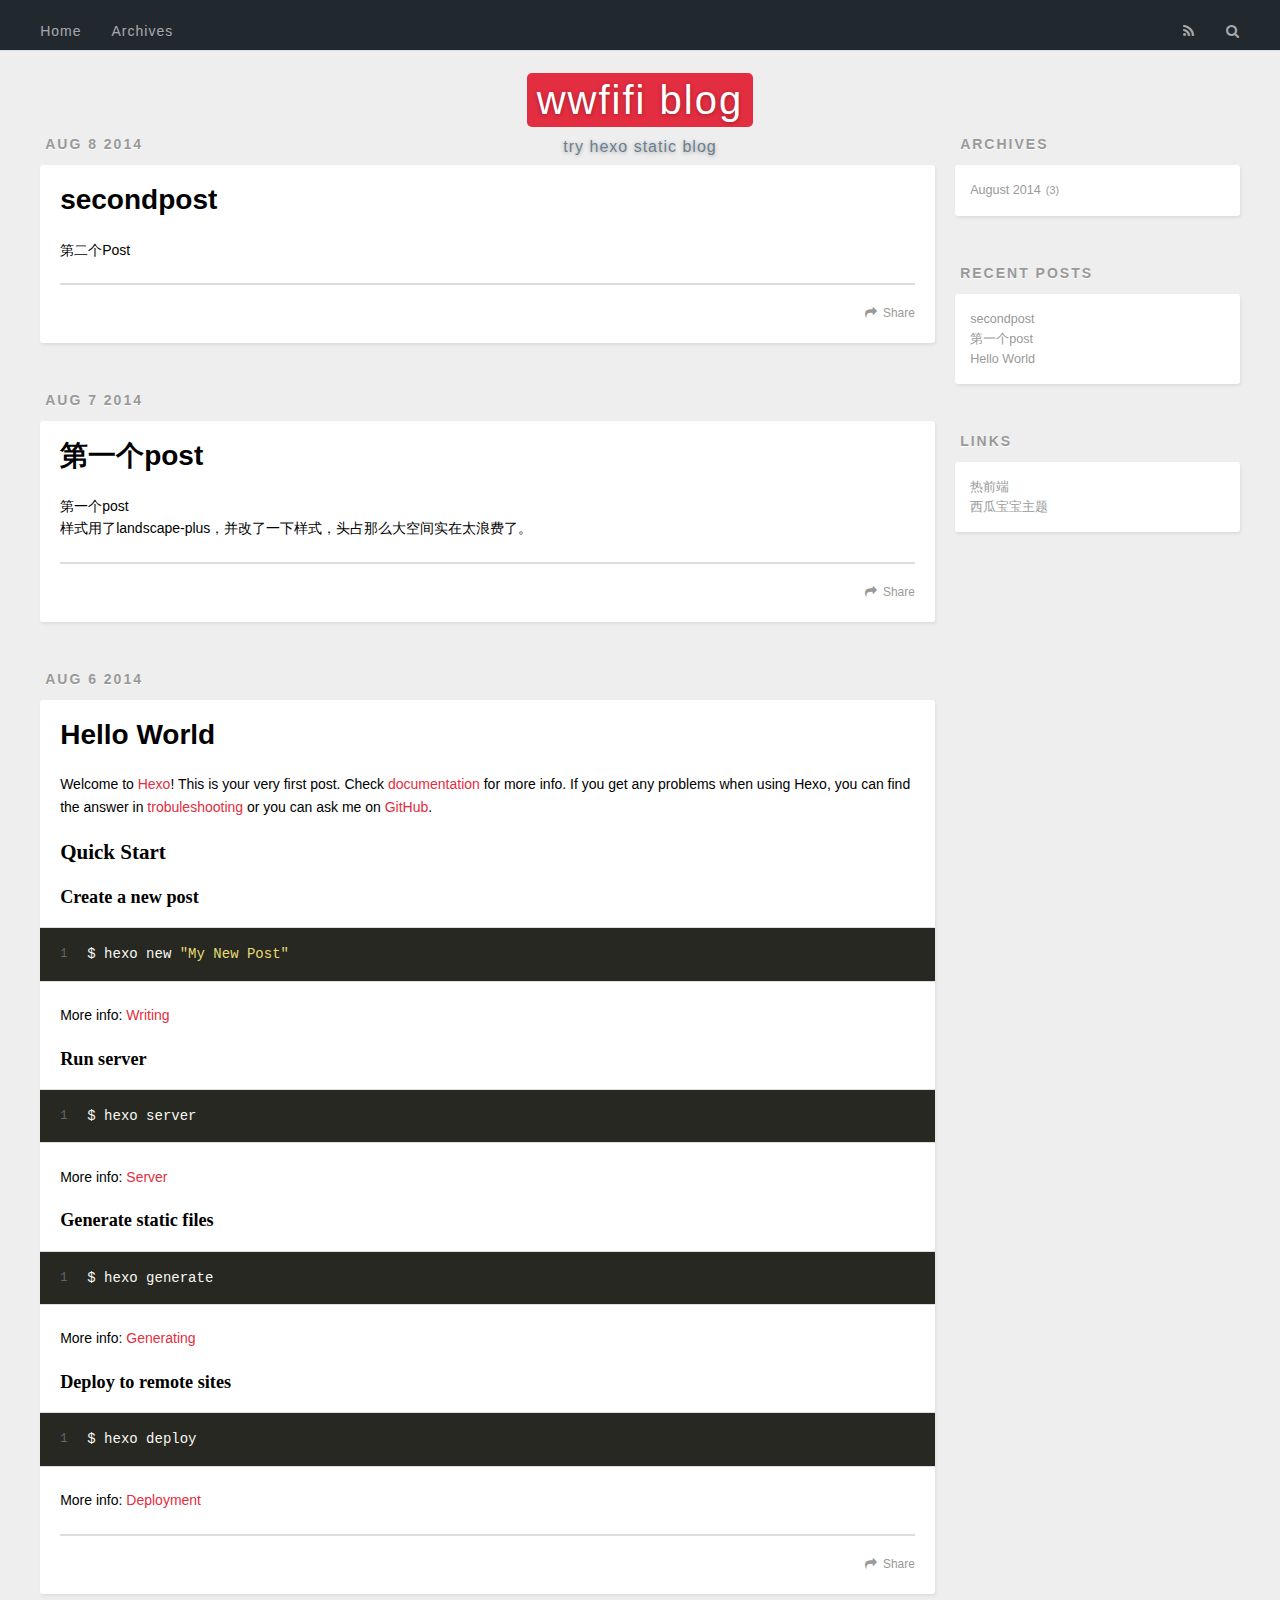
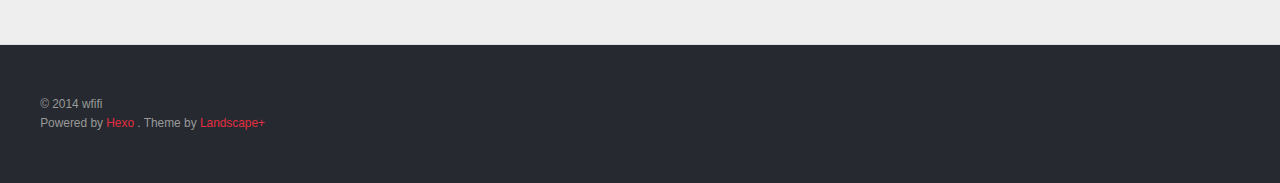
<file: archives/2014/08/index.html>
<!DOCTYPE html>
<html>
<head>
  <meta charset="utf-8">
  
  <title>Archives: 2014/8 | wwfifi blog</title>
  <meta name="viewport" content="width=device-width, initial-scale=1, maximum-scale=1">
  <meta name="description">
<meta property="og:type" content="website">
<meta property="og:title" content="wwfifi blog">
<meta property="og:url" content="http://wwfifi.coding.io/archives/2014/08/">
<meta property="og:site_name" content="wwfifi blog">
<meta property="og:description">
<meta name="twitter:card" content="summary">
<meta name="twitter:title" content="wwfifi blog">
<meta name="twitter:description">

  
    <link rel="alternative" href="/atom.xml" title="wwfifi blog" type="application/atom+xml">
  
  
    <link rel="icon" href="/favicon.png">
  
  <link rel="stylesheet" href="/css/style.css" type="text/css">

  <!--[if lt IE 9]><script src="//cdnjs.cloudflare.com/ajax/libs/html5shiv/3.7/html5shiv.min.js"></script><![endif]-->
  
</head>
<body>
  <div id="container">
    <div id="wrap">
      <header id="header">
  <div id="banner"></div>
  <div id="header-outer" class="outer">
    <div id="header-title" class="inner">
      <h1 id="logo-wrap">
        <a href="/" id="logo">wwfifi blog</a>
      </h1>
      
        <h2 id="subtitle-wrap">
          <a href="/" id="subtitle">try hexo static blog</a>
        </h2>
      
    </div>
    <div id="header-inner" class="inner">
      <nav id="main-nav">
        <a id="main-nav-toggle" class="nav-icon"></a>
        
          <a class="main-nav-link" href="/">Home</a>
        
          <a class="main-nav-link" href="/archives">Archives</a>
        
      </nav>
      <nav id="sub-nav">
        
          <a id="nav-rss-link" class="nav-icon" href="/atom.xml" title="RSS Feed"></a>
        
        <a id="nav-search-btn" class="nav-icon" title="Search"></a>
      </nav>
      <div id="search-form-wrap">
        <form action="http://www.baidu.com/baidu" method="get" accept-charset="utf-8" class="search-form">
          <input type="search" name="word" maxlength="20" class="search-form-input" placeholder="Search">
          <input type="submit" value="" class="search-form-submit">
          <input name=tn type=hidden value="bds">
          <input name=cl type=hidden value="3">
          <input name=ct type=hidden value="2097152">
          <input type="hidden" name="si" value="wwfifi.coding.io">
        </form>
      </div>
    </div>
  </div>
</header>
      <div class="outer">
        <section id="main">
  
    <article id="post-secondpost" class="article article-type-post" itemscope itemprop="blogPost">
  <div class="article-meta">
    <a href="/2014/08/08/secondpost/" class="article-date">
  <time datetime="2014-08-07T21:00:59.000Z" itemprop="datePublished">Aug 8 2014</time>
</a>
    
  </div>
  <div class="article-inner">
    
    
      <header class="article-header">
        
  
    <h1 itemprop="name">
      <a class="article-title" href="/2014/08/08/secondpost/">secondpost</a>
    </h1>
  

      </header>
    
    <div class="article-entry" itemprop="articleBody">
      
        <p>第二个Post</p>

      
    </div>
    <footer class="article-footer">
      <a data-url="http://wwfifi.coding.io/2014/08/08/secondpost/" data-id="pi3urredztdsan85" class="article-share-link">Share</a>
      
      
    </footer>
  </div>
  
</article>


  
    <article id="post-firstpost" class="article article-type-post" itemscope itemprop="blogPost">
  <div class="article-meta">
    <a href="/2014/08/07/firstpost/" class="article-date">
  <time datetime="2014-08-07T01:50:42.000Z" itemprop="datePublished">Aug 7 2014</time>
</a>
    
  </div>
  <div class="article-inner">
    
    
      <header class="article-header">
        
  
    <h1 itemprop="name">
      <a class="article-title" href="/2014/08/07/firstpost/">第一个post</a>
    </h1>
  

      </header>
    
    <div class="article-entry" itemprop="articleBody">
      
        <p>第一个post<br>样式用了landscape-plus，并改了一下样式，头占那么大空间实在太浪费了。</p>

      
    </div>
    <footer class="article-footer">
      <a data-url="http://wwfifi.coding.io/2014/08/07/firstpost/" data-id="46ukob5ds7pp75xa" class="article-share-link">Share</a>
      
      
    </footer>
  </div>
  
</article>


  
    <article id="post-hello-world" class="article article-type-post" itemscope itemprop="blogPost">
  <div class="article-meta">
    <a href="/2014/08/06/hello-world/" class="article-date">
  <time datetime="2014-08-06T09:49:52.000Z" itemprop="datePublished">Aug 6 2014</time>
</a>
    
  </div>
  <div class="article-inner">
    
    
      <header class="article-header">
        
  
    <h1 itemprop="name">
      <a class="article-title" href="/2014/08/06/hello-world/">Hello World</a>
    </h1>
  

      </header>
    
    <div class="article-entry" itemprop="articleBody">
      
        <p>Welcome to <a href="http://hexo.io/" target="_blank" rel="external">Hexo</a>! This is your very first post. Check <a href="http://hexo.io/docs/" target="_blank" rel="external">documentation</a> for more info. If you get any problems when using Hexo, you can find the answer in <a href="http://hexo.io/docs/troubleshooting.html" target="_blank" rel="external">trobuleshooting</a> or you can ask me on <a href="https://github.com/hexojs/hexo/issues" target="_blank" rel="external">GitHub</a>.</p>
<h2 id="Quick_Start">Quick Start</h2>
<h3 id="Create_a_new_post">Create a new post</h3>
<figure class="highlight bash"><table><tr><td class="gutter"><pre><div class="line">1</div></pre></td><td class="code"><pre><div class="line">$ hexo new <span class="string">"My New Post"</span></div></pre></td></tr></table></figure>

<p>More info: <a href="http://hexo.io/docs/writing.html" target="_blank" rel="external">Writing</a></p>
<h3 id="Run_server">Run server</h3>
<figure class="highlight bash"><table><tr><td class="gutter"><pre><div class="line">1</div></pre></td><td class="code"><pre><div class="line">$ hexo server</div></pre></td></tr></table></figure>

<p>More info: <a href="http://hexo.io/docs/server.html" target="_blank" rel="external">Server</a></p>
<h3 id="Generate_static_files">Generate static files</h3>
<figure class="highlight bash"><table><tr><td class="gutter"><pre><div class="line">1</div></pre></td><td class="code"><pre><div class="line">$ hexo generate</div></pre></td></tr></table></figure>

<p>More info: <a href="http://hexo.io/docs/generating.html" target="_blank" rel="external">Generating</a></p>
<h3 id="Deploy_to_remote_sites">Deploy to remote sites</h3>
<figure class="highlight bash"><table><tr><td class="gutter"><pre><div class="line">1</div></pre></td><td class="code"><pre><div class="line">$ hexo deploy</div></pre></td></tr></table></figure>

<p>More info: <a href="http://hexo.io/docs/deployment.html" target="_blank" rel="external">Deployment</a></p>

      
    </div>
    <footer class="article-footer">
      <a data-url="http://wwfifi.coding.io/2014/08/06/hello-world/" data-id="ftvo5tj9j6zwo67u" class="article-share-link">Share</a>
      
      
    </footer>
  </div>
  
</article>


  
  
</section>
        
          <aside id="sidebar">
  
    
  
    
  
    
  
    
  <div class="widget-wrap">
    <h3 class="widget-title">Archives</h3>
    <div class="widget">
      <ul class="archive-list"><li class="archive-list-item"><a class="archive-list-link" href="/archives/2014/08">August 2014</a><span class="archive-list-count">3</span></li></ul>
    </div>
  </div>

  
    
  <div class="widget-wrap">
    <h3 class="widget-title">Recent Posts</h3>
    <div class="widget">
      <ul>
        
          <li>
            <a href="/2014/08/08/secondpost/">secondpost</a>
          </li>
        
          <li>
            <a href="/2014/08/07/firstpost/">第一个post</a>
          </li>
        
          <li>
            <a href="/2014/08/06/hello-world/">Hello World</a>
          </li>
        
      </ul>
    </div>
  </div>

  
    
  <div class="widget-wrap">
    <h3 class="widget-title">Links</h3>
    <div class="widget">
      <ul>
        
          <li>
            <a href="http://reqianduan.com" target="_blank">热前端</a>
          </li>
        
          <li>
            <a href="http://themes.xiguabaobao.com" target="_blank">西瓜宝宝主题</a>
          </li>
        
      </ul>
    </div>
  </div>

  
</aside>
        
      </div>
      <footer id="footer">
  
  <div class="outer">
    <div id="footer-info" class="inner">
      &copy; 2014 wfifi<br>
      Powered by <a href="http://zespia.tw/hexo/" target="_blank">Hexo</a>
      .
      Theme by <a href="https://github.com/xiangming/landscape-plus" target="_blank">Landscape+</a>
    </div>
  </div>
</footer>
    </div>
    <nav id="mobile-nav">
  
    <a href="/" class="mobile-nav-link">Home</a>
  
    <a href="/archives" class="mobile-nav-link">Archives</a>
  
</nav>
    

<script src="//cdnjs.cloudflare.com/ajax/libs/jquery/2.1.1/jquery.min.js"></script>



<script src="/js/script.js" type="text/javascript"></script>

  </div>
</body>
</html>
</file>
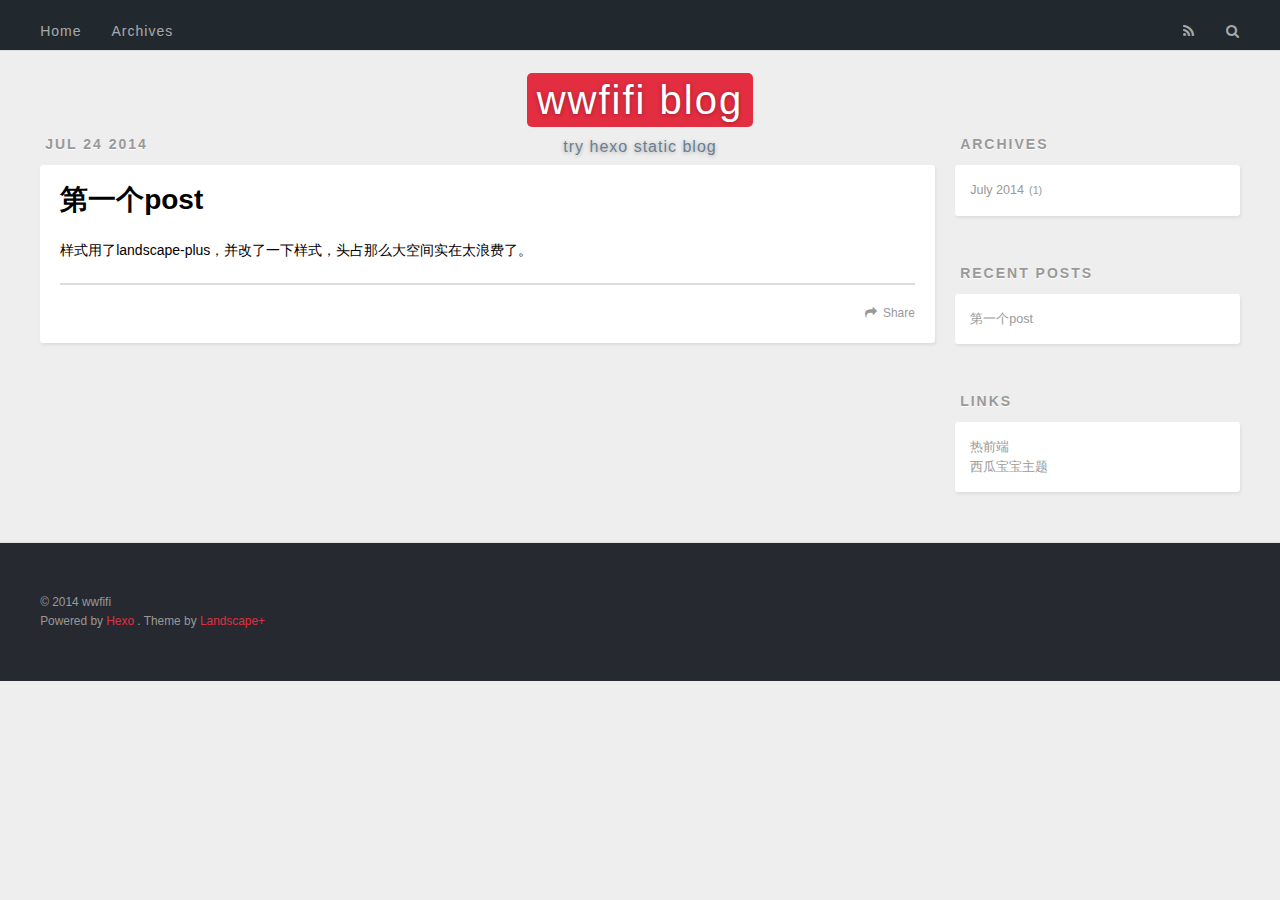
<file: 2014/07/24/firstpost/index.html>
<!DOCTYPE html>
<html>
<head>
  <meta charset="utf-8">
  
  <title>第一个post | wwfifi blog</title>
  <meta name="viewport" content="width=device-width, initial-scale=1, maximum-scale=1">
  <meta name="description" content="样式用了landscape-plus，并改了一下样式，头占那么大空间实在太浪费了。">
<meta property="og:type" content="article">
<meta property="og:title" content="第一个post">
<meta property="og:url" content="http://yoursite.com/2014/07/24/firstpost/">
<meta property="og:site_name" content="wwfifi blog">
<meta property="og:description" content="样式用了landscape-plus，并改了一下样式，头占那么大空间实在太浪费了。">
<meta name="twitter:card" content="summary">
<meta name="twitter:title" content="第一个post">
<meta name="twitter:description" content="样式用了landscape-plus，并改了一下样式，头占那么大空间实在太浪费了。">

  
    <link rel="alternative" href="/atom.xml" title="wwfifi blog" type="application/atom+xml">
  
  
    <link rel="icon" href="/favicon.png">
  
  <link rel="stylesheet" href="/css/style.css" type="text/css">

  <!--[if lt IE 9]><script src="//cdnjs.cloudflare.com/ajax/libs/html5shiv/3.7/html5shiv.min.js"></script><![endif]-->
  
</head>
<body>
  <div id="container">
    <div id="wrap">
      <header id="header">
  <div id="banner"></div>
  <div id="header-outer" class="outer">
    <div id="header-title" class="inner">
      <h1 id="logo-wrap">
        <a href="/" id="logo">wwfifi blog</a>
      </h1>
      
        <h2 id="subtitle-wrap">
          <a href="/" id="subtitle">try hexo static blog</a>
        </h2>
      
    </div>
    <div id="header-inner" class="inner">
      <nav id="main-nav">
        <a id="main-nav-toggle" class="nav-icon"></a>
        
          <a class="main-nav-link" href="/">Home</a>
        
          <a class="main-nav-link" href="/archives">Archives</a>
        
      </nav>
      <nav id="sub-nav">
        
          <a id="nav-rss-link" class="nav-icon" href="/atom.xml" title="RSS Feed"></a>
        
        <a id="nav-search-btn" class="nav-icon" title="Search"></a>
      </nav>
      <div id="search-form-wrap">
        <form action="http://www.baidu.com/baidu" method="get" accept-charset="utf-8" class="search-form">
          <input type="search" name="word" maxlength="20" class="search-form-input" placeholder="Search">
          <input type="submit" value="" class="search-form-submit">
          <input name=tn type=hidden value="bds">
          <input name=cl type=hidden value="3">
          <input name=ct type=hidden value="2097152">
          <input type="hidden" name="si" value="yoursite.com">
        </form>
      </div>
    </div>
  </div>
</header>
      <div class="outer">
        <section id="main"><article id="post-firstpost" class="article article-type-post" itemscope itemprop="blogPost">
  <div class="article-meta">
    <a href="/2014/07/24/firstpost/" class="article-date">
  <time datetime="2014-07-23T23:41:04.000Z" itemprop="datePublished">Jul 24 2014</time>
</a>
    
  </div>
  <div class="article-inner">
    
    
      <header class="article-header">
        
  
    <h1 class="article-title" itemprop="name">
      第一个post
    </h1>
  

      </header>
    
    <div class="article-entry" itemprop="articleBody">
      
        <p>样式用了landscape-plus，并改了一下样式，头占那么大空间实在太浪费了。</p>

      
    </div>
    <footer class="article-footer">
      <a data-url="http://yoursite.com/2014/07/24/firstpost/" data-id="4ynx246kze7qie7z" class="article-share-link">Share</a>
      
      
    </footer>
  </div>
  
    
  
</article>

</section>
        
          <aside id="sidebar">
  
    
  
    
  
    
  
    
  <div class="widget-wrap">
    <h3 class="widget-title">Archives</h3>
    <div class="widget">
      <ul class="archive-list"><li class="archive-list-item"><a class="archive-list-link" href="/archives/2014/07">July 2014</a><span class="archive-list-count">1</span></li></ul>
    </div>
  </div>

  
    
  <div class="widget-wrap">
    <h3 class="widget-title">Recent Posts</h3>
    <div class="widget">
      <ul>
        
          <li>
            <a href="/2014/07/24/firstpost/">第一个post</a>
          </li>
        
      </ul>
    </div>
  </div>

  
    
  <div class="widget-wrap">
    <h3 class="widget-title">Links</h3>
    <div class="widget">
      <ul>
        
          <li>
            <a href="http://reqianduan.com" target="_blank">热前端</a>
          </li>
        
          <li>
            <a href="http://themes.xiguabaobao.com" target="_blank">西瓜宝宝主题</a>
          </li>
        
      </ul>
    </div>
  </div>

  
</aside>
        
      </div>
      <footer id="footer">
  
  <div class="outer">
    <div id="footer-info" class="inner">
      &copy; 2014 wwfifi<br>
      Powered by <a href="http://zespia.tw/hexo/" target="_blank">Hexo</a>
      .
      Theme by <a href="https://github.com/xiangming/landscape-plus" target="_blank">Landscape+</a>
    </div>
  </div>
</footer>
    </div>
    <nav id="mobile-nav">
  
    <a href="/" class="mobile-nav-link">Home</a>
  
    <a href="/archives" class="mobile-nav-link">Archives</a>
  
</nav>
    

<script src="//cdnjs.cloudflare.com/ajax/libs/jquery/2.1.1/jquery.min.js"></script>



<script src="/js/script.js" type="text/javascript"></script>

  </div>
</body>
</html>
</file>
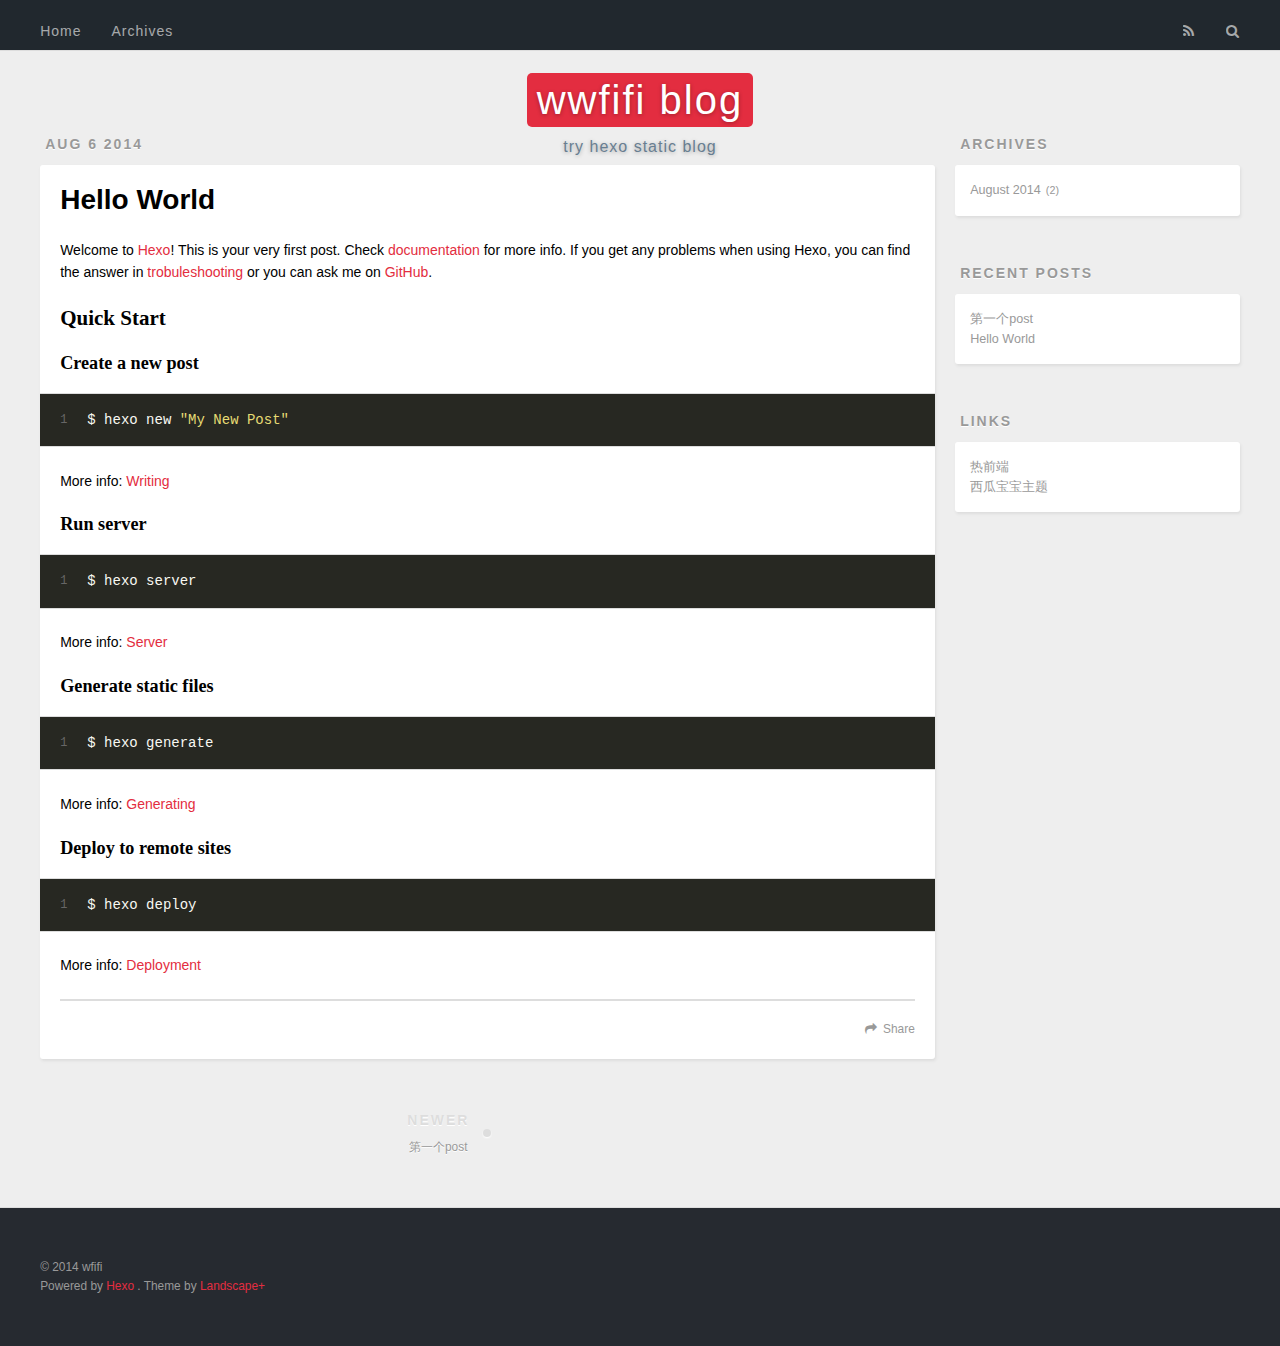
<file: 2014/08/06/hello-world/index.html>
<!DOCTYPE html>
<html>
<head>
  <meta charset="utf-8">
  
  <title>Hello World | wwfifi blog</title>
  <meta name="viewport" content="width=device-width, initial-scale=1, maximum-scale=1">
  <meta name="description" content="Welcome to Hexo! This is your very first post. Check documentation for more info. If you get any problems when using Hexo, you can find the answer in trobuleshooting or you can ask me on GitHub.
Quick">
<meta property="og:type" content="article">
<meta property="og:title" content="Hello World">
<meta property="og:url" content="http://yoursite.com/2014/08/06/hello-world/">
<meta property="og:site_name" content="wwfifi blog">
<meta property="og:description" content="Welcome to Hexo! This is your very first post. Check documentation for more info. If you get any problems when using Hexo, you can find the answer in trobuleshooting or you can ask me on GitHub.
Quick">
<meta name="twitter:card" content="summary">
<meta name="twitter:title" content="Hello World">
<meta name="twitter:description" content="Welcome to Hexo! This is your very first post. Check documentation for more info. If you get any problems when using Hexo, you can find the answer in trobuleshooting or you can ask me on GitHub.
Quick">

  
    <link rel="alternative" href="/atom.xml" title="wwfifi blog" type="application/atom+xml">
  
  
    <link rel="icon" href="/favicon.png">
  
  <link rel="stylesheet" href="/css/style.css" type="text/css">

  <!--[if lt IE 9]><script src="//cdnjs.cloudflare.com/ajax/libs/html5shiv/3.7/html5shiv.min.js"></script><![endif]-->
  
</head>
<body>
  <div id="container">
    <div id="wrap">
      <header id="header">
  <div id="banner"></div>
  <div id="header-outer" class="outer">
    <div id="header-title" class="inner">
      <h1 id="logo-wrap">
        <a href="/" id="logo">wwfifi blog</a>
      </h1>
      
        <h2 id="subtitle-wrap">
          <a href="/" id="subtitle">try hexo static blog</a>
        </h2>
      
    </div>
    <div id="header-inner" class="inner">
      <nav id="main-nav">
        <a id="main-nav-toggle" class="nav-icon"></a>
        
          <a class="main-nav-link" href="/">Home</a>
        
          <a class="main-nav-link" href="/archives">Archives</a>
        
      </nav>
      <nav id="sub-nav">
        
          <a id="nav-rss-link" class="nav-icon" href="/atom.xml" title="RSS Feed"></a>
        
        <a id="nav-search-btn" class="nav-icon" title="Search"></a>
      </nav>
      <div id="search-form-wrap">
        <form action="http://www.baidu.com/baidu" method="get" accept-charset="utf-8" class="search-form">
          <input type="search" name="word" maxlength="20" class="search-form-input" placeholder="Search">
          <input type="submit" value="" class="search-form-submit">
          <input name=tn type=hidden value="bds">
          <input name=cl type=hidden value="3">
          <input name=ct type=hidden value="2097152">
          <input type="hidden" name="si" value="yoursite.com">
        </form>
      </div>
    </div>
  </div>
</header>
      <div class="outer">
        <section id="main"><article id="post-hello-world" class="article article-type-post" itemscope itemprop="blogPost">
  <div class="article-meta">
    <a href="/2014/08/06/hello-world/" class="article-date">
  <time datetime="2014-08-06T09:49:52.000Z" itemprop="datePublished">Aug 6 2014</time>
</a>
    
  </div>
  <div class="article-inner">
    
    
      <header class="article-header">
        
  
    <h1 class="article-title" itemprop="name">
      Hello World
    </h1>
  

      </header>
    
    <div class="article-entry" itemprop="articleBody">
      
        <p>Welcome to <a href="http://hexo.io/" target="_blank" rel="external">Hexo</a>! This is your very first post. Check <a href="http://hexo.io/docs/" target="_blank" rel="external">documentation</a> for more info. If you get any problems when using Hexo, you can find the answer in <a href="http://hexo.io/docs/troubleshooting.html" target="_blank" rel="external">trobuleshooting</a> or you can ask me on <a href="https://github.com/hexojs/hexo/issues" target="_blank" rel="external">GitHub</a>.</p>
<h2 id="Quick_Start">Quick Start</h2>
<h3 id="Create_a_new_post">Create a new post</h3>
<figure class="highlight bash"><table><tr><td class="gutter"><pre><div class="line">1</div></pre></td><td class="code"><pre><div class="line">$ hexo new <span class="string">"My New Post"</span></div></pre></td></tr></table></figure>

<p>More info: <a href="http://hexo.io/docs/writing.html" target="_blank" rel="external">Writing</a></p>
<h3 id="Run_server">Run server</h3>
<figure class="highlight bash"><table><tr><td class="gutter"><pre><div class="line">1</div></pre></td><td class="code"><pre><div class="line">$ hexo server</div></pre></td></tr></table></figure>

<p>More info: <a href="http://hexo.io/docs/server.html" target="_blank" rel="external">Server</a></p>
<h3 id="Generate_static_files">Generate static files</h3>
<figure class="highlight bash"><table><tr><td class="gutter"><pre><div class="line">1</div></pre></td><td class="code"><pre><div class="line">$ hexo generate</div></pre></td></tr></table></figure>

<p>More info: <a href="http://hexo.io/docs/generating.html" target="_blank" rel="external">Generating</a></p>
<h3 id="Deploy_to_remote_sites">Deploy to remote sites</h3>
<figure class="highlight bash"><table><tr><td class="gutter"><pre><div class="line">1</div></pre></td><td class="code"><pre><div class="line">$ hexo deploy</div></pre></td></tr></table></figure>

<p>More info: <a href="http://hexo.io/docs/deployment.html" target="_blank" rel="external">Deployment</a></p>

      
    </div>
    <footer class="article-footer">
      <a data-url="http://yoursite.com/2014/08/06/hello-world/" data-id="ja8jrzqtfbx5d4yv" class="article-share-link">Share</a>
      
      
    </footer>
  </div>
  
    
<nav id="article-nav">
  
    <a href="/2014/08/07/firstpost/" id="article-nav-newer" class="article-nav-link-wrap">
      <strong class="article-nav-caption">Newer</strong>
      <div class="article-nav-title">
        
          第一个post
        
      </div>
    </a>
  
  
</nav>

  
</article>

</section>
        
          <aside id="sidebar">
  
    
  
    
  
    
  
    
  <div class="widget-wrap">
    <h3 class="widget-title">Archives</h3>
    <div class="widget">
      <ul class="archive-list"><li class="archive-list-item"><a class="archive-list-link" href="/archives/2014/08">August 2014</a><span class="archive-list-count">2</span></li></ul>
    </div>
  </div>

  
    
  <div class="widget-wrap">
    <h3 class="widget-title">Recent Posts</h3>
    <div class="widget">
      <ul>
        
          <li>
            <a href="/2014/08/07/firstpost/">第一个post</a>
          </li>
        
          <li>
            <a href="/2014/08/06/hello-world/">Hello World</a>
          </li>
        
      </ul>
    </div>
  </div>

  
    
  <div class="widget-wrap">
    <h3 class="widget-title">Links</h3>
    <div class="widget">
      <ul>
        
          <li>
            <a href="http://reqianduan.com" target="_blank">热前端</a>
          </li>
        
          <li>
            <a href="http://themes.xiguabaobao.com" target="_blank">西瓜宝宝主题</a>
          </li>
        
      </ul>
    </div>
  </div>

  
</aside>
        
      </div>
      <footer id="footer">
  
  <div class="outer">
    <div id="footer-info" class="inner">
      &copy; 2014 wfifi<br>
      Powered by <a href="http://zespia.tw/hexo/" target="_blank">Hexo</a>
      .
      Theme by <a href="https://github.com/xiangming/landscape-plus" target="_blank">Landscape+</a>
    </div>
  </div>
</footer>
    </div>
    <nav id="mobile-nav">
  
    <a href="/" class="mobile-nav-link">Home</a>
  
    <a href="/archives" class="mobile-nav-link">Archives</a>
  
</nav>
    

<script src="//cdnjs.cloudflare.com/ajax/libs/jquery/2.1.1/jquery.min.js"></script>



<script src="/js/script.js" type="text/javascript"></script>

  </div>
</body>
</html>
</file>
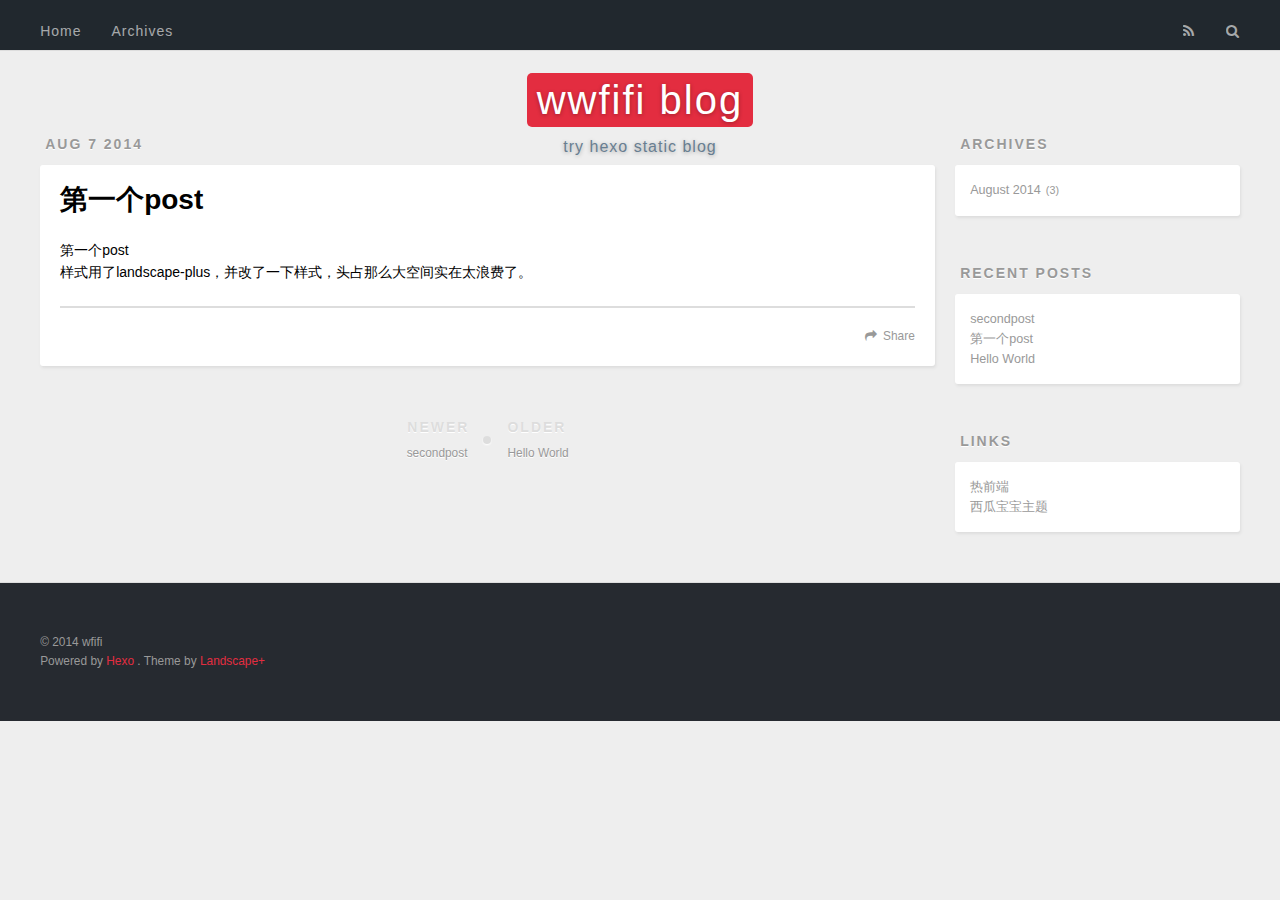
<file: 2014/08/07/firstpost/index.html>
<!DOCTYPE html>
<html>
<head>
  <meta charset="utf-8">
  
  <title>第一个post | wwfifi blog</title>
  <meta name="viewport" content="width=device-width, initial-scale=1, maximum-scale=1">
  <meta name="description" content="第一个post样式用了landscape-plus，并改了一下样式，头占那么大空间实在太浪费了。">
<meta property="og:type" content="article">
<meta property="og:title" content="第一个post">
<meta property="og:url" content="http://wwfifi.coding.io/2014/08/07/firstpost/">
<meta property="og:site_name" content="wwfifi blog">
<meta property="og:description" content="第一个post样式用了landscape-plus，并改了一下样式，头占那么大空间实在太浪费了。">
<meta name="twitter:card" content="summary">
<meta name="twitter:title" content="第一个post">
<meta name="twitter:description" content="第一个post样式用了landscape-plus，并改了一下样式，头占那么大空间实在太浪费了。">

  
    <link rel="alternative" href="/atom.xml" title="wwfifi blog" type="application/atom+xml">
  
  
    <link rel="icon" href="/favicon.png">
  
  <link rel="stylesheet" href="/css/style.css" type="text/css">

  <!--[if lt IE 9]><script src="//cdnjs.cloudflare.com/ajax/libs/html5shiv/3.7/html5shiv.min.js"></script><![endif]-->
  
</head>
<body>
  <div id="container">
    <div id="wrap">
      <header id="header">
  <div id="banner"></div>
  <div id="header-outer" class="outer">
    <div id="header-title" class="inner">
      <h1 id="logo-wrap">
        <a href="/" id="logo">wwfifi blog</a>
      </h1>
      
        <h2 id="subtitle-wrap">
          <a href="/" id="subtitle">try hexo static blog</a>
        </h2>
      
    </div>
    <div id="header-inner" class="inner">
      <nav id="main-nav">
        <a id="main-nav-toggle" class="nav-icon"></a>
        
          <a class="main-nav-link" href="/">Home</a>
        
          <a class="main-nav-link" href="/archives">Archives</a>
        
      </nav>
      <nav id="sub-nav">
        
          <a id="nav-rss-link" class="nav-icon" href="/atom.xml" title="RSS Feed"></a>
        
        <a id="nav-search-btn" class="nav-icon" title="Search"></a>
      </nav>
      <div id="search-form-wrap">
        <form action="http://www.baidu.com/baidu" method="get" accept-charset="utf-8" class="search-form">
          <input type="search" name="word" maxlength="20" class="search-form-input" placeholder="Search">
          <input type="submit" value="" class="search-form-submit">
          <input name=tn type=hidden value="bds">
          <input name=cl type=hidden value="3">
          <input name=ct type=hidden value="2097152">
          <input type="hidden" name="si" value="wwfifi.coding.io">
        </form>
      </div>
    </div>
  </div>
</header>
      <div class="outer">
        <section id="main"><article id="post-firstpost" class="article article-type-post" itemscope itemprop="blogPost">
  <div class="article-meta">
    <a href="/2014/08/07/firstpost/" class="article-date">
  <time datetime="2014-08-07T01:50:42.000Z" itemprop="datePublished">Aug 7 2014</time>
</a>
    
  </div>
  <div class="article-inner">
    
    
      <header class="article-header">
        
  
    <h1 class="article-title" itemprop="name">
      第一个post
    </h1>
  

      </header>
    
    <div class="article-entry" itemprop="articleBody">
      
        <p>第一个post<br>样式用了landscape-plus，并改了一下样式，头占那么大空间实在太浪费了。</p>

      
    </div>
    <footer class="article-footer">
      <a data-url="http://wwfifi.coding.io/2014/08/07/firstpost/" data-id="46ukob5ds7pp75xa" class="article-share-link">Share</a>
      
      
    </footer>
  </div>
  
    
<nav id="article-nav">
  
    <a href="/2014/08/08/secondpost/" id="article-nav-newer" class="article-nav-link-wrap">
      <strong class="article-nav-caption">Newer</strong>
      <div class="article-nav-title">
        
          secondpost
        
      </div>
    </a>
  
  
    <a href="/2014/08/06/hello-world/" id="article-nav-older" class="article-nav-link-wrap">
      <strong class="article-nav-caption">Older</strong>
      <div class="article-nav-title">Hello World</div>
    </a>
  
</nav>

  
</article>

</section>
        
          <aside id="sidebar">
  
    
  
    
  
    
  
    
  <div class="widget-wrap">
    <h3 class="widget-title">Archives</h3>
    <div class="widget">
      <ul class="archive-list"><li class="archive-list-item"><a class="archive-list-link" href="/archives/2014/08">August 2014</a><span class="archive-list-count">3</span></li></ul>
    </div>
  </div>

  
    
  <div class="widget-wrap">
    <h3 class="widget-title">Recent Posts</h3>
    <div class="widget">
      <ul>
        
          <li>
            <a href="/2014/08/08/secondpost/">secondpost</a>
          </li>
        
          <li>
            <a href="/2014/08/07/firstpost/">第一个post</a>
          </li>
        
          <li>
            <a href="/2014/08/06/hello-world/">Hello World</a>
          </li>
        
      </ul>
    </div>
  </div>

  
    
  <div class="widget-wrap">
    <h3 class="widget-title">Links</h3>
    <div class="widget">
      <ul>
        
          <li>
            <a href="http://reqianduan.com" target="_blank">热前端</a>
          </li>
        
          <li>
            <a href="http://themes.xiguabaobao.com" target="_blank">西瓜宝宝主题</a>
          </li>
        
      </ul>
    </div>
  </div>

  
</aside>
        
      </div>
      <footer id="footer">
  
  <div class="outer">
    <div id="footer-info" class="inner">
      &copy; 2014 wfifi<br>
      Powered by <a href="http://zespia.tw/hexo/" target="_blank">Hexo</a>
      .
      Theme by <a href="https://github.com/xiangming/landscape-plus" target="_blank">Landscape+</a>
    </div>
  </div>
</footer>
    </div>
    <nav id="mobile-nav">
  
    <a href="/" class="mobile-nav-link">Home</a>
  
    <a href="/archives" class="mobile-nav-link">Archives</a>
  
</nav>
    

<script src="//cdnjs.cloudflare.com/ajax/libs/jquery/2.1.1/jquery.min.js"></script>



<script src="/js/script.js" type="text/javascript"></script>

  </div>
</body>
</html>
</file>
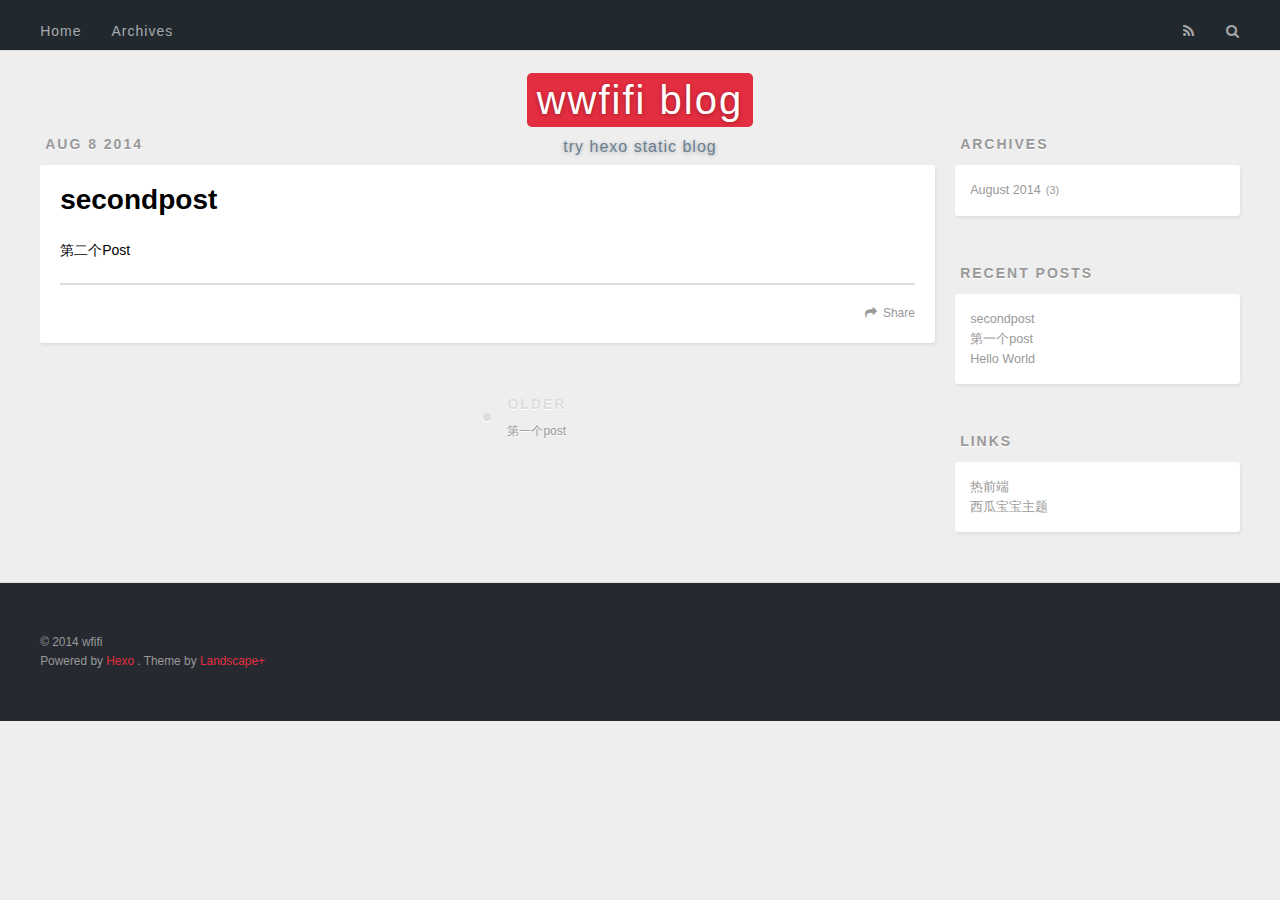
<file: 2014/08/08/secondpost/index.html>
<!DOCTYPE html>
<html>
<head>
  <meta charset="utf-8">
  
  <title>secondpost | wwfifi blog</title>
  <meta name="viewport" content="width=device-width, initial-scale=1, maximum-scale=1">
  <meta name="description" content="第二个Post">
<meta property="og:type" content="article">
<meta property="og:title" content="secondpost">
<meta property="og:url" content="http://wwfifi.coding.io/2014/08/08/secondpost/">
<meta property="og:site_name" content="wwfifi blog">
<meta property="og:description" content="第二个Post">
<meta name="twitter:card" content="summary">
<meta name="twitter:title" content="secondpost">
<meta name="twitter:description" content="第二个Post">

  
    <link rel="alternative" href="/atom.xml" title="wwfifi blog" type="application/atom+xml">
  
  
    <link rel="icon" href="/favicon.png">
  
  <link rel="stylesheet" href="/css/style.css" type="text/css">

  <!--[if lt IE 9]><script src="//cdnjs.cloudflare.com/ajax/libs/html5shiv/3.7/html5shiv.min.js"></script><![endif]-->
  
</head>
<body>
  <div id="container">
    <div id="wrap">
      <header id="header">
  <div id="banner"></div>
  <div id="header-outer" class="outer">
    <div id="header-title" class="inner">
      <h1 id="logo-wrap">
        <a href="/" id="logo">wwfifi blog</a>
      </h1>
      
        <h2 id="subtitle-wrap">
          <a href="/" id="subtitle">try hexo static blog</a>
        </h2>
      
    </div>
    <div id="header-inner" class="inner">
      <nav id="main-nav">
        <a id="main-nav-toggle" class="nav-icon"></a>
        
          <a class="main-nav-link" href="/">Home</a>
        
          <a class="main-nav-link" href="/archives">Archives</a>
        
      </nav>
      <nav id="sub-nav">
        
          <a id="nav-rss-link" class="nav-icon" href="/atom.xml" title="RSS Feed"></a>
        
        <a id="nav-search-btn" class="nav-icon" title="Search"></a>
      </nav>
      <div id="search-form-wrap">
        <form action="http://www.baidu.com/baidu" method="get" accept-charset="utf-8" class="search-form">
          <input type="search" name="word" maxlength="20" class="search-form-input" placeholder="Search">
          <input type="submit" value="" class="search-form-submit">
          <input name=tn type=hidden value="bds">
          <input name=cl type=hidden value="3">
          <input name=ct type=hidden value="2097152">
          <input type="hidden" name="si" value="wwfifi.coding.io">
        </form>
      </div>
    </div>
  </div>
</header>
      <div class="outer">
        <section id="main"><article id="post-secondpost" class="article article-type-post" itemscope itemprop="blogPost">
  <div class="article-meta">
    <a href="/2014/08/08/secondpost/" class="article-date">
  <time datetime="2014-08-07T21:00:59.000Z" itemprop="datePublished">Aug 8 2014</time>
</a>
    
  </div>
  <div class="article-inner">
    
    
      <header class="article-header">
        
  
    <h1 class="article-title" itemprop="name">
      secondpost
    </h1>
  

      </header>
    
    <div class="article-entry" itemprop="articleBody">
      
        <p>第二个Post</p>

      
    </div>
    <footer class="article-footer">
      <a data-url="http://wwfifi.coding.io/2014/08/08/secondpost/" data-id="pi3urredztdsan85" class="article-share-link">Share</a>
      
      
    </footer>
  </div>
  
    
<nav id="article-nav">
  
  
    <a href="/2014/08/07/firstpost/" id="article-nav-older" class="article-nav-link-wrap">
      <strong class="article-nav-caption">Older</strong>
      <div class="article-nav-title">第一个post</div>
    </a>
  
</nav>

  
</article>

</section>
        
          <aside id="sidebar">
  
    
  
    
  
    
  
    
  <div class="widget-wrap">
    <h3 class="widget-title">Archives</h3>
    <div class="widget">
      <ul class="archive-list"><li class="archive-list-item"><a class="archive-list-link" href="/archives/2014/08">August 2014</a><span class="archive-list-count">3</span></li></ul>
    </div>
  </div>

  
    
  <div class="widget-wrap">
    <h3 class="widget-title">Recent Posts</h3>
    <div class="widget">
      <ul>
        
          <li>
            <a href="/2014/08/08/secondpost/">secondpost</a>
          </li>
        
          <li>
            <a href="/2014/08/07/firstpost/">第一个post</a>
          </li>
        
          <li>
            <a href="/2014/08/06/hello-world/">Hello World</a>
          </li>
        
      </ul>
    </div>
  </div>

  
    
  <div class="widget-wrap">
    <h3 class="widget-title">Links</h3>
    <div class="widget">
      <ul>
        
          <li>
            <a href="http://reqianduan.com" target="_blank">热前端</a>
          </li>
        
          <li>
            <a href="http://themes.xiguabaobao.com" target="_blank">西瓜宝宝主题</a>
          </li>
        
      </ul>
    </div>
  </div>

  
</aside>
        
      </div>
      <footer id="footer">
  
  <div class="outer">
    <div id="footer-info" class="inner">
      &copy; 2014 wfifi<br>
      Powered by <a href="http://zespia.tw/hexo/" target="_blank">Hexo</a>
      .
      Theme by <a href="https://github.com/xiangming/landscape-plus" target="_blank">Landscape+</a>
    </div>
  </div>
</footer>
    </div>
    <nav id="mobile-nav">
  
    <a href="/" class="mobile-nav-link">Home</a>
  
    <a href="/archives" class="mobile-nav-link">Archives</a>
  
</nav>
    

<script src="//cdnjs.cloudflare.com/ajax/libs/jquery/2.1.1/jquery.min.js"></script>



<script src="/js/script.js" type="text/javascript"></script>

  </div>
</body>
</html>
</file>
<file: css/style.css>
body {
  zoom: 1;
  width: 100%;
}
body:before,
body:after {
  content: "";
  display: table;
}
body:after {
  clear: both;
}
html,
body,
div,
span,
applet,
object,
iframe,
h1,
h2,
h3,
h4,
h5,
h6,
p,
blockquote,
pre,
a,
abbr,
acronym,
address,
big,
cite,
code,
del,
dfn,
em,
img,
ins,
kbd,
q,
s,
samp,
small,
strike,
strong,
sub,
sup,
tt,
var,
dl,
dt,
dd,
ol,
ul,
li,
fieldset,
form,
label,
legend,
table,
caption,
tbody,
tfoot,
thead,
tr,
th,
td {
  margin: 0;
  padding: 0;
  border: 0;
  outline: 0;
  font-weight: inherit;
  font-style: inherit;
  font-family: inherit;
  font-size: 100%;
  vertical-align: baseline;
}
body {
  line-height: 1;
  color: #000;
  background: #fff;
}
ol,
ul {
  list-style: none;
}
table {
  border-collapse: separate;
  border-spacing: 0;
  vertical-align: middle;
}
caption,
th,
td {
  text-align: left;
  font-weight: normal;
  vertical-align: middle;
}
a img {
  border: none;
}
input,
button {
  margin: 0;
  padding: 0;
}
input::-moz-focus-inner,
button::-moz-focus-inner {
  border: 0;
  padding: 0;
}
@font-face {
  font-family: FontAwesome;
  font-style: normal;
  font-weight: normal;
  src: url("fonts/fontawesome-webfont.eot?v=#4.0.3");
  src: url("fonts/fontawesome-webfont.eot?#iefix&v=#4.0.3") format("embedded-opentype"), url("fonts/fontawesome-webfont.woff?v=#4.0.3") format("woff"), url("fonts/fontawesome-webfont.ttf?v=#4.0.3") format("truetype"), url("fonts/fontawesome-webfont.svg#fontawesomeregular?v=#4.0.3") format("svg");
}
html,
body,
#container {
  height: 100%;
}
body {
  background: #eee;
  font: 14px/1.6em "微软雅黑", "Microsoft Yahei", "Droid Sans", Helvetica Neue, Helvetica, Arial, sans-serif;
  -webkit-text-size-adjust: 100%;
}
.outer {
  zoom: 1;
  max-width: 1220px;
  margin: 0 auto;
  padding: 0 10px;
}
.outer:before,
.outer:after {
  content: "";
  display: table;
}
.outer:after {
  clear: both;
}
.inner {
  display: inline;
  float: left;
  width: 98.3333333333333%;
  margin: 0 0.8333333333333%;
}
.left,
.alignleft {
  float: left;
}
.right,
.alignright {
  float: right;
}
.clear {
  clear: both;
}
#container {
  position: relative;
}
.mobile-nav-on {
  overflow: hidden;
}
#wrap {
  height: 100%;
  width: 100%;
  position: absolute;
  top: 0;
  left: 0;
  -webkit-transition: 0.2s ease-out;
  -moz-transition: 0.2s ease-out;
  -o-transition: 0.2s ease-out;
  -ms-transition: 0.2s ease-out;
  transition: 0.2s ease-out;
  z-index: 1;
  background: #eee;
}
.mobile-nav-on #wrap {
  left: 280px;
}
@media screen and (min-width: 768px) {
  #main {
    display: inline;
    float: left;
    width: 73.3333333333333%;
    margin: 0 0.8333333333333%;
    padding: 25px 0 0 0;
  }
}
.article-date,
.article-category-link,
.archive-year,
.widget-title {
  text-decoration: none;
  text-transform: uppercase;
  letter-spacing: 2px;
  color: #999;
  margin-bottom: 1em;
  margin-left: 5px;
  line-height: 1em;
  text-shadow: 0 1px #fff;
  font-weight: bold;
}
.article-inner,
.archive-article-inner {
  background: #fff;
  -webkit-box-shadow: 1px 2px 3px #ddd;
  box-shadow: 1px 2px 3px #ddd;
  -webkit-border-radius: 3px;
  border-radius: 3px;
}
.article-entry h1,
.widget h1,
.article-entry h2,
.widget h2,
.article-entry h3,
.widget h3,
.article-entry h4,
.widget h4,
.article-entry h5,
.widget h5,
.article-entry h6,
.widget h6 {
  font-weight: bold;
  color: #000;
  font-family: "Droid Serif", Georgia, Serif;
}
.article-entry h1 a,
.widget h1 a,
.article-entry h2 a,
.widget h2 a,
.article-entry h3 a,
.widget h3 a,
.article-entry h4 a,
.widget h4 a,
.article-entry h5 a,
.widget h5 a,
.article-entry h6 a,
.widget h6 a {
  color: #000;
  text-decoration: none;
}
.article-entry h1 a:hover,
.widget h1 a:hover,
.article-entry h2 a:hover,
.widget h2 a:hover,
.article-entry h3 a:hover,
.widget h3 a:hover,
.article-entry h4 a:hover,
.widget h4 a:hover,
.article-entry h5 a:hover,
.widget h5 a:hover,
.article-entry h6 a:hover,
.widget h6 a:hover {
  color: #e32d40;
}
.article-entry h2,
.widget h2,
.article-entry h3,
.widget h3,
.article-entry h4,
.widget h4,
.article-entry h5,
.widget h5,
.article-entry h6,
.widget h6 {
  font-weight: 600;
  margin-bottom: 10px;
}
.article-entry h1,
.widget h1 {
  font-size: 2em;
}
.article-entry h2,
.widget h2 {
  font-size: 1.5em;
}
.article-entry h3,
.widget h3 {
  font-size: 1.3em;
}
.article-entry h4,
.widget h4 {
  font-size: 1.2em;
}
.article-entry h5,
.widget h5 {
  font-size: 1em;
}
.article-entry h6,
.widget h6 {
  font-size: 1em;
  color: #999;
}
.article-entry hr,
.widget hr {
  border: 1px dashed #ddd;
}
.article-entry strong,
.widget strong {
  font-weight: bold;
}
.article-entry em,
.widget em,
.article-entry cite,
.widget cite {
  font-style: italic;
}
.article-entry sup,
.widget sup,
.article-entry sub,
.widget sub {
  font-size: 0.75em;
  line-height: 0;
  position: relative;
  vertical-align: baseline;
}
.article-entry sup,
.widget sup {
  top: -0.5em;
}
.article-entry sub,
.widget sub {
  bottom: -0.2em;
}
.article-entry small,
.widget small {
  font-size: 0.85em;
}
.article-entry acronym,
.widget acronym,
.article-entry abbr,
.widget abbr {
  border-bottom: 1px dotted;
}
.article-entry ul,
.widget ul,
.article-entry ol,
.widget ol,
.article-entry dl,
.widget dl {
  margin: 0 20px;
  line-height: 1.6em;
}
.article-entry ul ul,
.widget ul ul,
.article-entry ol ul,
.widget ol ul,
.article-entry ul ol,
.widget ul ol,
.article-entry ol ol,
.widget ol ol {
  margin-top: 0;
  margin-bottom: 0;
}
.article-entry ul,
.widget ul {
  list-style: disc;
}
.article-entry ol,
.widget ol {
  list-style: decimal;
}
.article-entry dt,
.widget dt {
  font-weight: bold;
}
#header {
  height: 50px;
  position: relative;
  border-bottom: 1px solid #ddd;
}
#header:before,
#header:after {
  content: "";
  position: absolute;
  left: 0;
  right: 0;
  height: 0px;
}
#header:before {
  top: 0;
  background: -webkit-linear-gradient(rgba(0,0,0,0.2), transparent);
  background: -moz-linear-gradient(rgba(0,0,0,0.2), transparent);
  background: -o-linear-gradient(rgba(0,0,0,0.2), transparent);
  background: -ms-linear-gradient(rgba(0,0,0,0.2), transparent);
  background: linear-gradient(rgba(0,0,0,0.2), transparent);
}
#header:after {
  bottom: 0;
  background: -webkit-linear-gradient(transparent, rgba(0,0,0,0.2));
  background: -moz-linear-gradient(transparent, rgba(0,0,0,0.2));
  background: -o-linear-gradient(transparent, rgba(0,0,0,0.2));
  background: -ms-linear-gradient(transparent, rgba(0,0,0,0.2));
  background: linear-gradient(transparent, rgba(0,0,0,0.2));
}
#header-outer {
  height: 100%;
  position: relative;
}
#header-inner {
  position: relative;
  overflow: hidden;
}
#banner {
  position: absolute;
  top: 0;
  left: 0;
  width: 100%;
  height: 100%;
  background: #21282e;
  -webkit-background-size: cover;
  -moz-background-size: cover;
  background-size: cover;
  z-index: -1;
}
#header-title {
  text-align: center;
  height: 40px;
  position: absolute;
  top: 100px;
  left: 0;
  margin-top: -20px;
}
#logo,
#subtitle {
  text-decoration: none;
  color: #fff;
  font-weight: 300;
  text-shadow: 0 1px 4px rgba(0,0,0,0.3);
}
#logo {
  font-size: 40px;
  line-height: 40px;
  letter-spacing: 2px;
  background: #e32d40;
  padding: 5px 10px;
  -webkit-border-radius: 5px;
  border-radius: 5px;
}
#subtitle {
  font-size: 16px;
  line-height: 16px;
  letter-spacing: 1px;
  color: #687e91;
}
#subtitle-wrap {
  margin-top: 16px;
}
#main-nav {
  float: left;
  margin-left: -15px;
}
.nav-icon,
.main-nav-link {
  float: left;
  color: #fff;
  opacity: 0.6;
  -ms-filter: "progid:DXImageTransform.Microsoft.Alpha(Opacity=60)";
  filter: alpha(opacity=60);
  text-decoration: none;
  text-shadow: 0 1px rgba(0,0,0,0.2);
  -webkit-transition: opacity 0.2s;
  -moz-transition: opacity 0.2s;
  -o-transition: opacity 0.2s;
  -ms-transition: opacity 0.2s;
  transition: opacity 0.2s;
  display: block;
  padding: 20px 15px;
}
.nav-icon:hover,
.main-nav-link:hover {
  opacity: 1;
  -ms-filter: none;
  filter: none;
}
.nav-icon {
  font-family: FontAwesome;
  text-align: center;
  font-size: 14px;
  width: 14px;
  height: 14px;
  padding: 20px 15px;
  position: relative;
  cursor: pointer;
}
.main-nav-link {
  font-weight: 300;
  letter-spacing: 1px;
}
@media screen and (max-width: 479px) {
  .main-nav-link {
    display: none;
  }
}
#main-nav-toggle {
  display: none;
}
#main-nav-toggle:before {
  content: "\f0c9";
}
@media screen and (max-width: 479px) {
  #main-nav-toggle {
    display: block;
  }
}
#sub-nav {
  float: right;
  margin-right: -15px;
}
#nav-rss-link:before {
  content: "\f09e";
}
#nav-search-btn:before {
  content: "\f002";
}
#search-form-wrap {
  position: absolute;
  top: 15px;
  width: 150px;
  height: 30px;
  right: -150px;
  opacity: 0;
  -ms-filter: "progid:DXImageTransform.Microsoft.Alpha(Opacity=0)";
  filter: alpha(opacity=0);
  -webkit-transition: 0.2s ease-out;
  -moz-transition: 0.2s ease-out;
  -o-transition: 0.2s ease-out;
  -ms-transition: 0.2s ease-out;
  transition: 0.2s ease-out;
}
#search-form-wrap.on {
  opacity: 1;
  -ms-filter: none;
  filter: none;
  right: 0;
}
@media screen and (max-width: 479px) {
  #search-form-wrap {
    width: 100%;
    right: -100%;
  }
}
.search-form {
  position: absolute;
  top: 0;
  left: 0;
  right: 0;
  background: #fff;
  padding: 5px 15px;
  -webkit-border-radius: 15px;
  border-radius: 15px;
  -webkit-box-shadow: 0 0 10px rgba(0,0,0,0.3);
  box-shadow: 0 0 10px rgba(0,0,0,0.3);
}
.search-form-input {
  border: none;
  background: none;
  color: #000;
  width: 100%;
  font: 13px "微软雅黑", "Microsoft Yahei", "Droid Sans", Helvetica Neue, Helvetica, Arial, sans-serif;
  outline: none;
}
.search-form-input::-webkit-search-results-decoration,
.search-form-input::-webkit-search-cancel-button {
  -webkit-appearance: none;
}
.search-form-submit {
  position: absolute;
  top: 50%;
  right: 10px;
  margin-top: -7px;
  font: 13px FontAwesome;
  border: none;
  background: none;
  color: #bbb;
  cursor: pointer;
}
.search-form-submit:hover,
.search-form-submit:focus {
  color: #777;
}
.article {
  margin: 50px 0;
}
.article-inner {
  overflow: hidden;
}
.article-meta {
  zoom: 1;
}
.article-meta:before,
.article-meta:after {
  content: "";
  display: table;
}
.article-meta:after {
  clear: both;
}
.article-date {
  float: left;
}
.article-category {
  float: left;
  line-height: 1em;
  color: #ccc;
  text-shadow: 0 1px #fff;
  margin-left: 8px;
}
.article-category:before {
  content: "\2022";
}
.article-category-link {
  margin: 0 12px 1em;
}
.article-header {
  padding: 20px 20px 0;
}
.article-title {
  text-decoration: none;
  font-size: 2em;
  font-weight: bold;
  color: #000;
  line-height: 1.1em;
  -webkit-transition: color 0.2s;
  -moz-transition: color 0.2s;
  -o-transition: color 0.2s;
  -ms-transition: color 0.2s;
  transition: color 0.2s;
}
a.article-title:hover {
  color: #e32d40;
}
.article-entry {
  zoom: 1;
  color: #000;
  padding: 0 20px;
}
.article-entry:before,
.article-entry:after {
  content: "";
  display: table;
}
.article-entry:after {
  clear: both;
}
.article-entry p,
.article-entry table {
  line-height: 1.6em;
  margin: 1.6em 0;
}
.article-entry h1,
.article-entry h2,
.article-entry h3,
.article-entry h4,
.article-entry h5,
.article-entry h6 {
  font-weight: bold;
}
.article-entry h1,
.article-entry h2,
.article-entry h3,
.article-entry h4,
.article-entry h5,
.article-entry h6 {
  line-height: 1.1em;
  margin: 1.1em 0;
}
.article-entry a {
  color: #e32d40;
  text-decoration: none;
}
.article-entry a:hover {
  text-decoration: underline;
}
.article-entry ul,
.article-entry ol,
.article-entry dl {
  margin-top: 1.6em;
  margin-bottom: 1.6em;
}
.article-entry img,
.article-entry video {
  max-width: 100%;
  height: auto;
  display: block;
  margin: auto;
}
.article-entry iframe {
  border: none;
}
.article-entry table {
  width: 100%;
  border-collapse: collapse;
  border-spacing: 0;
}
.article-entry th {
  font-weight: bold;
  border-bottom: 3px solid #ddd;
  padding-bottom: 0.5em;
}
.article-entry td {
  border-bottom: 1px solid #ddd;
  padding: 10px 0;
}
.article-entry blockquote {
  font-family: "Droid Serif", Georgia, Serif;
  font-size: 1.4em;
  margin: 1.6em 0;
  padding: 0 0.8em;
  border-left: 4px solid #ddd;
  color: #777;
}
.article-entry blockquote footer {
  font-size: 14px;
  margin: 1.6em 0;
  font-family: "微软雅黑", "Microsoft Yahei", "Droid Sans", Helvetica Neue, Helvetica, Arial, sans-serif;
}
.article-entry blockquote footer cite:before {
  content: "—";
  padding: 0 0.5em;
}
.article-entry .pullquote {
  text-align: left;
  width: 45%;
  margin: 0;
}
.article-entry .pullquote.left {
  margin-left: 0.5em;
  margin-right: 1em;
}
.article-entry .pullquote.right {
  margin-right: 0.5em;
  margin-left: 1em;
}
.article-entry .caption {
  color: #999;
  display: block;
  font-size: 0.9em;
  margin-top: 0.5em;
  position: relative;
  text-align: center;
}
.article-entry .video-container {
  position: relative;
  padding-top: 56.25%;
  height: 0;
  overflow: hidden;
}
.article-entry .video-container iframe,
.article-entry .video-container object,
.article-entry .video-container embed {
  position: absolute;
  top: 0;
  left: 0;
  width: 100%;
  height: 100%;
  margin-top: 0;
}
.article-more-link a {
  display: inline-block;
  line-height: 1em;
  padding: 6px 15px;
  -webkit-border-radius: 15px;
  border-radius: 15px;
  background: #eee;
  color: #999;
  text-shadow: 0 1px #fff;
  text-decoration: none;
}
.article-more-link a:hover {
  background: #e32d40;
  color: #fff;
  text-decoration: none;
  text-shadow: 0 1px #c01a2b;
}
.article-footer {
  zoom: 1;
  font-size: 0.85em;
  line-height: 1.6em;
  border-top: 2px solid #ddd;
  padding-top: 1.6em;
  margin: 0 20px 20px;
}
.article-footer:before,
.article-footer:after {
  content: "";
  display: table;
}
.article-footer:after {
  clear: both;
}
.article-footer a {
  color: #999;
  text-decoration: none;
}
.article-footer a:hover {
  color: #000;
}
.article-tag-list-item {
  float: left;
  margin-right: 10px;
}
.article-tag-list-link:before {
  content: "#";
}
.article-comment-link {
  float: right;
}
.article-comment-link:before {
  content: "\f075";
  font-family: FontAwesome;
  padding-right: 8px;
}
.article-share-link {
  cursor: pointer;
  float: right;
  margin-left: 20px;
}
.article-share-link:before {
  content: "\f064";
  font-family: FontAwesome;
  padding-right: 6px;
}
#article-nav {
  zoom: 1;
  position: relative;
}
#article-nav:before,
#article-nav:after {
  content: "";
  display: table;
}
#article-nav:after {
  clear: both;
}
@media screen and (min-width: 768px) {
  #article-nav {
    margin: 50px 0;
  }
  #article-nav:before {
    width: 8px;
    height: 8px;
    position: absolute;
    top: 50%;
    left: 50%;
    margin-top: -4px;
    margin-left: -4px;
    content: "";
    -webkit-border-radius: 50%;
    border-radius: 50%;
    background: #ddd;
    -webkit-box-shadow: 0 1px 2px #fff;
    box-shadow: 0 1px 2px #fff;
  }
}
.article-nav-link-wrap {
  text-decoration: none;
  text-shadow: 0 1px #fff;
  color: #999;
  -webkit-box-sizing: border-box;
  -moz-box-sizing: border-box;
  box-sizing: border-box;
  margin-top: 50px;
  text-align: center;
  display: block;
}
.article-nav-link-wrap:hover {
  color: #000;
}
@media screen and (min-width: 768px) {
  .article-nav-link-wrap {
    width: 50%;
    margin-top: 0;
  }
}
@media screen and (min-width: 768px) {
  #article-nav-newer {
    float: left;
    text-align: right;
    padding-right: 20px;
  }
}
@media screen and (min-width: 768px) {
  #article-nav-older {
    float: right;
    text-align: left;
    padding-left: 20px;
  }
}
.article-nav-caption {
  text-transform: uppercase;
  letter-spacing: 2px;
  color: #ddd;
  line-height: 1em;
  font-weight: bold;
}
#article-nav-newer .article-nav-caption {
  margin-right: -2px;
}
.article-nav-title {
  font-size: 0.85em;
  line-height: 1.6em;
  margin-top: 0.5em;
}
.article-share-box {
  position: absolute;
  display: none;
  background: #fff;
  -webkit-box-shadow: 1px 2px 10px rgba(0,0,0,0.2);
  box-shadow: 1px 2px 10px rgba(0,0,0,0.2);
  -webkit-border-radius: 3px;
  border-radius: 3px;
  margin-left: -145px;
  overflow: hidden;
  z-index: 1;
}
.article-share-box.on {
  display: block;
}
.article-share-input {
  width: 100%;
  background: none;
  -webkit-box-sizing: border-box;
  -moz-box-sizing: border-box;
  box-sizing: border-box;
  font: 14px "微软雅黑", "Microsoft Yahei", "Droid Sans", Helvetica Neue, Helvetica, Arial, sans-serif;
  padding: 0 15px;
  color: #000;
  outline: none;
  border: 1px solid #ddd;
  -webkit-border-radius: 3px 3px 0 0;
  border-radius: 3px 3px 0 0;
  height: 36px;
  line-height: 36px;
}
.article-share-links {
  zoom: 1;
  background: #eee;
}
.article-share-links:before,
.article-share-links:after {
  content: "";
  display: table;
}
.article-share-links:after {
  clear: both;
}
.article-share-twitter,
.article-share-facebook,
.article-share-pinterest,
.article-share-google {
  width: 50px;
  height: 36px;
  display: block;
  float: left;
  position: relative;
  color: #999;
  text-shadow: 0 1px #fff;
}
.article-share-twitter:before,
.article-share-facebook:before,
.article-share-pinterest:before,
.article-share-google:before {
  font-size: 20px;
  font-family: FontAwesome;
  width: 20px;
  height: 20px;
  position: absolute;
  top: 50%;
  left: 50%;
  margin-top: -10px;
  margin-left: -10px;
  text-align: center;
}
.article-share-twitter:hover,
.article-share-facebook:hover,
.article-share-pinterest:hover,
.article-share-google:hover {
  color: #fff;
}
.article-share-twitter:before {
  content: "\f099";
}
.article-share-twitter:hover {
  background: #00aced;
  text-shadow: 0 1px #008abe;
}
.article-share-facebook:before {
  content: "\f09a";
}
.article-share-facebook:hover {
  background: #3b5998;
  text-shadow: 0 1px #2f477a;
}
.article-share-pinterest:before {
  content: "\f0d2";
}
.article-share-pinterest:hover {
  background: #cb2027;
  text-shadow: 0 1px #a21a1f;
}
.article-share-google:before {
  content: "\f0d5";
}
.article-share-google:hover {
  background: #dd4b39;
  text-shadow: 0 1px #be3221;
}
.article-gallery {
  background: #000;
  position: relative;
}
.article-gallery-photos {
  position: relative;
  overflow: hidden;
}
.article-gallery-img {
  display: none;
  max-width: 100%;
}
.article-gallery-img:first-child {
  display: block;
}
.article-gallery-img.loaded {
  position: absolute;
  display: block;
}
.article-gallery-img img {
  display: block;
  max-width: 100%;
  margin: 0 auto;
}
#comments {
  background: #fff;
  -webkit-box-shadow: 1px 2px 3px #ddd;
  box-shadow: 1px 2px 3px #ddd;
  padding: 20px;
  border: 1px solid #ddd;
  -webkit-border-radius: 3px;
  border-radius: 3px;
  margin: 50px 0;
}
#comments a {
  color: #e32d40;
}
.archives-wrap {
  margin: 50px 0;
}
.archives {
  zoom: 1;
}
.archives:before,
.archives:after {
  content: "";
  display: table;
}
.archives:after {
  clear: both;
}
.archive-year-wrap {
  margin-bottom: 1em;
  line-height: 1em;
}
.archives {
  -webkit-column-gap: 10px;
  -moz-column-gap: 10px;
  column-gap: 10px;
}
@media screen and (min-width: 480px) and (max-width: 767px) {
  .archives {
    -webkit-column-count: 2;
    -moz-column-count: 2;
    column-count: 2;
  }
}
@media screen and (min-width: 768px) {
  .archives {
    -webkit-column-count: 3;
    -moz-column-count: 3;
    column-count: 3;
  }
}
.archive-article {
  -webkit-column-break-inside: avoid;
  page-break-inside: avoid;
  overflow: hidden;
  break-inside: avoid-column;
}
.archive-article-inner {
  padding: 10px;
  margin-bottom: 15px;
}
.archive-article-title {
  text-decoration: none;
  font-weight: bold;
  color: #000;
  -webkit-transition: color 0.2s;
  -moz-transition: color 0.2s;
  -o-transition: color 0.2s;
  -ms-transition: color 0.2s;
  transition: color 0.2s;
  line-height: 1.6em;
}
.archive-article-title:hover {
  color: #e32d40;
}
.archive-article-footer {
  margin-top: 1em;
}
.archive-article-date {
  color: #999;
  text-decoration: none;
  font-size: 0.85em;
  line-height: 1em;
  margin-bottom: 0.5em;
  display: block;
}
#page-nav {
  zoom: 1;
  margin: 50px auto;
  background: #fff;
  -webkit-box-shadow: 1px 2px 3px #ddd;
  box-shadow: 1px 2px 3px #ddd;
  border: 1px solid #ddd;
  -webkit-border-radius: 3px;
  border-radius: 3px;
  text-align: center;
  color: #999;
  overflow: hidden;
}
#page-nav:before,
#page-nav:after {
  content: "";
  display: table;
}
#page-nav:after {
  clear: both;
}
#page-nav a,
#page-nav span {
  padding: 10px 20px;
}
#page-nav a {
  color: #999;
  text-decoration: none;
}
#page-nav a:hover {
  background: #999;
  color: #fff;
}
#page-nav .prev {
  float: left;
}
#page-nav .next {
  float: right;
}
#page-nav .page-number {
  display: inline-block;
}
@media screen and (max-width: 479px) {
  #page-nav .page-number {
    display: none;
  }
}
#page-nav .current {
  color: #000;
  font-weight: bold;
}
#page-nav .space {
  color: #ddd;
}
#footer {
  background: #262a30;
  padding: 50px 0;
  border-top: 1px solid #ddd;
  color: #999;
}
#footer a {
  color: #e32d40;
  text-decoration: none;
}
#footer a:hover {
  text-decoration: underline;
}
#footer-info {
  line-height: 1.6em;
  font-size: 0.85em;
}
.article-entry pre,
.article-entry .highlight {
  background: #272822;
  margin: 0 -20px;
  padding: 15px 20px;
  border-style: solid;
  border-color: #ddd;
  border-width: 1px 0;
  overflow: auto;
  color: #f8f8f2;
  line-height: 22.400000000000002px;
}
.article-entry .highlight .gutter pre,
.article-entry .gist .gist-file .gist-data .line-numbers {
  color: #666;
  font-size: 0.85em;
}
.article-entry pre,
.article-entry code {
  font-family: "Source Code Pro", Consolas, Monaco, Menlo, Consolas, monospace;
}
.article-entry code {
  background: #eee;
  text-shadow: 0 1px #fff;
  padding: 0 0.3em;
}
.article-entry pre code {
  background: none;
  text-shadow: none;
  padding: 0;
}
.article-entry .highlight pre {
  border: none;
  margin: 0;
  padding: 0;
}
.article-entry .highlight table {
  margin: 0;
  width: auto;
}
.article-entry .highlight td {
  border: none;
  padding: 0;
}
.article-entry .highlight figcaption {
  zoom: 1;
  font-size: 0.85em;
  color: #75715e;
  line-height: 1em;
  margin-bottom: 1em;
}
.article-entry .highlight figcaption:before,
.article-entry .highlight figcaption:after {
  content: "";
  display: table;
}
.article-entry .highlight figcaption:after {
  clear: both;
}
.article-entry .highlight figcaption a {
  float: right;
}
.article-entry .highlight .gutter pre {
  text-align: right;
  padding-right: 20px;
}
.article-entry .gist {
  margin: 0 -20px;
  border-style: solid;
  border-color: #ddd;
  border-width: 1px 0;
  background: #272822;
  padding: 15px 20px 15px 0;
}
.article-entry .gist .gist-file {
  border: none;
  font-family: "Source Code Pro", Consolas, Monaco, Menlo, Consolas, monospace;
  margin: 0;
}
.article-entry .gist .gist-file .gist-data {
  background: none;
  border: none;
}
.article-entry .gist .gist-file .gist-data .line-numbers {
  background: none;
  border: none;
  padding: 0 20px 0 0;
}
.article-entry .gist .gist-file .gist-data .line-data {
  padding: 0 !important;
}
.article-entry .gist .gist-file .highlight {
  margin: 0;
  padding: 0;
  border: none;
}
.article-entry .gist .gist-file .gist-meta {
  background: #272822;
  color: #75715e;
  font: 0.85em "微软雅黑", "Microsoft Yahei", "Droid Sans", Helvetica Neue, Helvetica, Arial, sans-serif;
  text-shadow: 0 0;
  padding: 0;
  margin-top: 1em;
  margin-left: 20px;
}
.article-entry .gist .gist-file .gist-meta a {
  color: #e32d40;
  font-weight: normal;
}
.article-entry .gist .gist-file .gist-meta a:hover {
  text-decoration: underline;
}
pre .comment,
pre .preprocessor {
  color: #75715e;
}
pre .tag {
  color: #f8f8f2;
}
pre .title,
pre .variable,
pre .regexp,
pre .ruby .constant,
pre .xml .tag .title,
pre .xml .pi,
pre .xml .doctype,
pre .html .doctype,
pre .css .id,
pre .css .class,
pre .css .pseudo {
  color: #f92672;
}
pre .number,
pre .built_in,
pre .literal,
pre .constant {
  color: #ae81ff;
}
pre .params {
  color: #fd971f;
}
pre .class,
pre .ruby .class .title,
pre .css .rules .attribute,
pre .attribute {
  color: #a6e22e;
}
pre .string,
pre .value,
pre .inheritance,
pre .header,
pre .ruby .symbol,
pre .xml .cdata {
  color: #e6db74;
}
pre .css .hexcolor {
  color: #a1efe4;
}
pre .function,
pre .python .decorator,
pre .python .title,
pre .ruby .function .title,
pre .ruby .title .keyword,
pre .perl .sub,
pre .javascript .title,
pre .coffeescript .title {
  color: #66d9ef;
}
pre .keyword,
pre .javascript .function {
  color: #66d9ef;
}
@media screen and (max-width: 479px) {
  #mobile-nav {
    position: absolute;
    top: 0;
    left: 0;
    width: 280px;
    height: 100%;
    background: #191919;
    border-right: 1px solid #fff;
  }
}
@media screen and (max-width: 479px) {
  .mobile-nav-link {
    display: block;
    color: #999;
    text-decoration: none;
    padding: 15px 20px;
    font-weight: bold;
  }
  .mobile-nav-link:hover {
    color: #fff;
  }
}
@media screen and (min-width: 768px) {
  #sidebar {
    display: inline;
    float: left;
    width: 23.3333333333333%;
    margin: 0 0.8333333333333%;
    padding: 25px 0 0 0;
  }
}
.widget-wrap {
  margin: 50px 0;
}
.widget {
  color: #777;
  text-shadow: 0 1px #fff;
  background: #fff;
  -webkit-box-shadow: 1px 2px 3px #ddd;
  box-shadow: 1px 2px 3px #ddd;
  padding: 15px;
  -webkit-border-radius: 3px;
  border-radius: 3px;
}
.widget a {
  color: #999;
  text-decoration: none;
}
.widget a:hover {
  text-decoration: underline;
  color: #e32d40;
}
.widget ul ul,
.widget ol ul,
.widget dl ul,
.widget ul ol,
.widget ol ol,
.widget dl ol,
.widget ul dl,
.widget ol dl,
.widget dl dl {
  margin-left: 15px;
  list-style: disc;
}
.widget {
  line-height: 1.6em;
  word-wrap: break-word;
  font-size: 0.9em;
}
.widget ul,
.widget ol {
  list-style: none;
  margin: 0;
}
.widget ul ul,
.widget ol ul,
.widget ul ol,
.widget ol ol {
  margin: 0 20px;
}
.widget ul ul,
.widget ol ul {
  list-style: disc;
}
.widget ul ol,
.widget ol ol {
  list-style: decimal;
}
.category-list-count,
.tag-list-count,
.archive-list-count {
  padding-left: 5px;
  color: #999;
  font-size: 0.85em;
}
.category-list-count:before,
.tag-list-count:before,
.archive-list-count:before {
  content: "(";
}
.category-list-count:after,
.tag-list-count:after,
.archive-list-count:after {
  content: ")";
}
.tagcloud a {
  margin-right: 5px;
}
</file>
